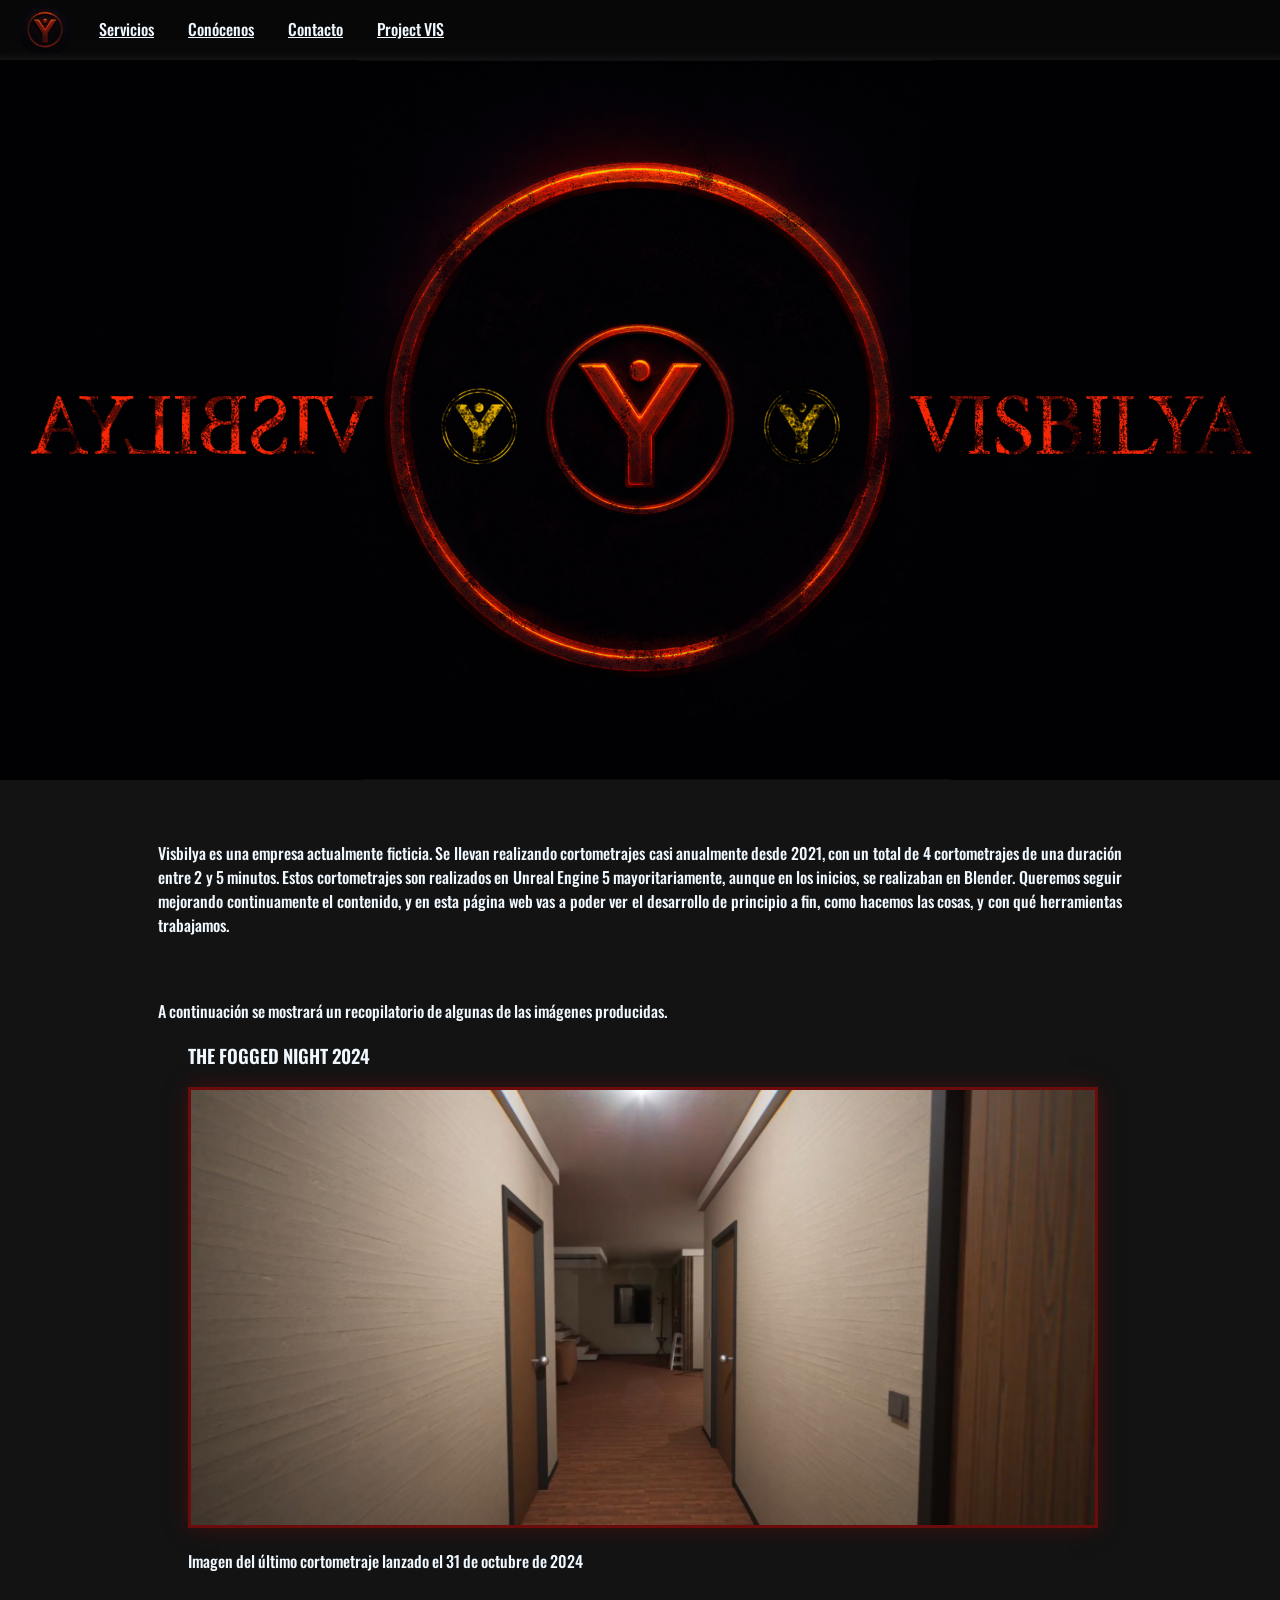
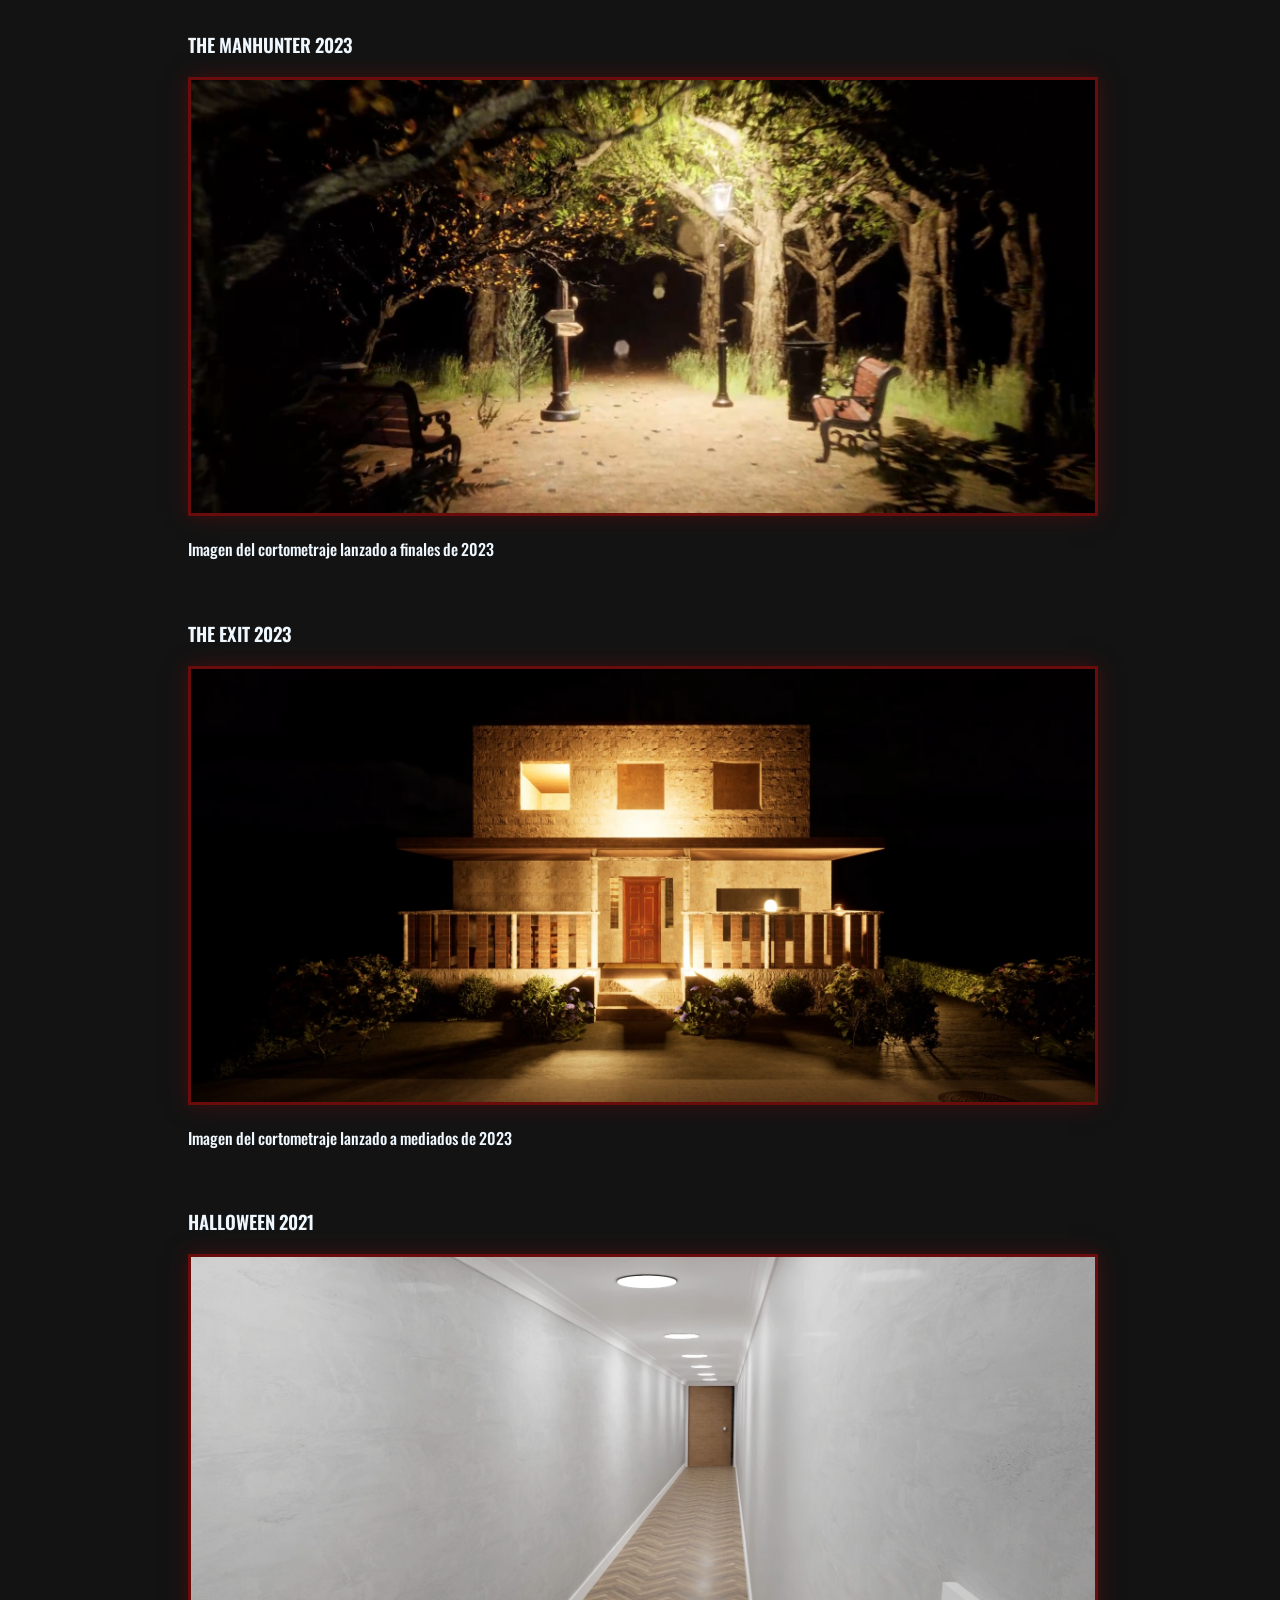
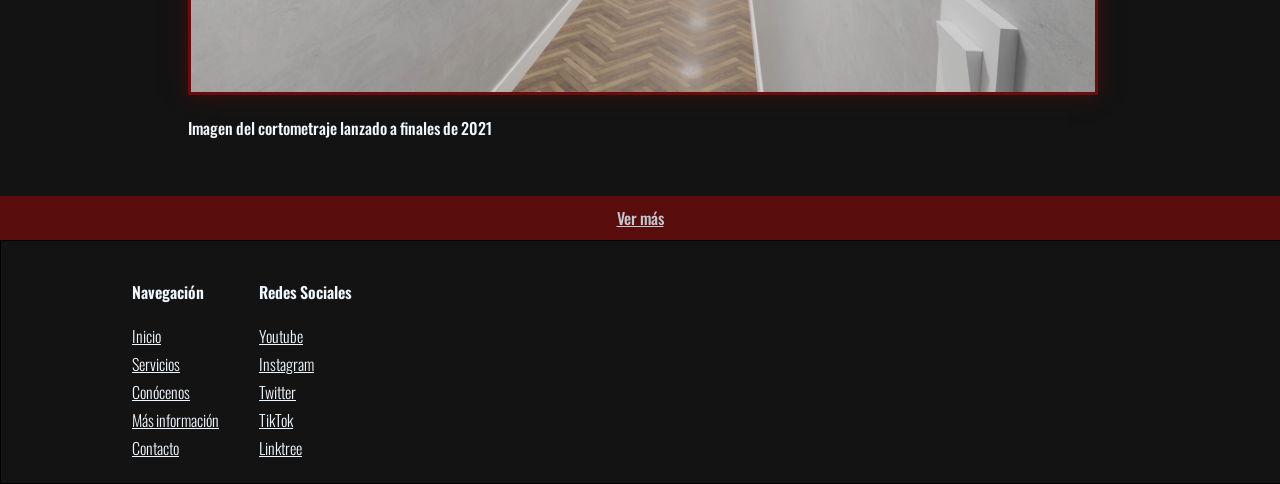
<file: index.html>
<!DOCTYPE html>
<html lang="es">
<head>
    <meta charset="UTF-8">
    <meta name="viewport" content="width=device-width, initial-scale=1.0">
    <title>Visbilya</title>
    <link rel="stylesheet" href="css/styles.css" >
    <link rel="icon" href="images/VisbilyaLogo.jpg" type="image/x-icon">
</head>
<body>
    <nav class="barra">
        <!-- Poner la imagen en la URL -->
        <a href = "index.html"><img src="images/Logo_Principal.jpg" alt="Logo Visbilya" class="home"></a>
        <a href = "services.html" class="services">Servicios</a>
        <a href = "about.html" class="about">Conócenos</a>
        <a href = "contact.html" class="contact">Contacto</a>
        <a href = "projectvis.html" class="contact">Project VIS</a>
    </nav>
    <header>
        <div class="banner">
            <img src="images/Banner_1.jpg" alt="Banner Visbilya" class="bannerimg">
            <!--<h1 class="titulo">VISBILYA</h1>-->
        </div>
    </header>
    <pre> </pre>
    <div class="introduccion">
        <p>Visbilya es una empresa actualmente ficticia. Se llevan realizando cortometrajes casi anualmente desde 2021, con un total de 4 cortometrajes de una duración entre 2 y 5 minutos. Estos cortometrajes son realizados en Unreal Engine 5 mayoritariamente, aunque en los inicios, se realizaban en Blender. Queremos seguir mejorando continuamente el contenido, y en esta página web vas a poder ver el desarrollo de principio a fin, como hacemos las cosas, y con qué herramientas trabajamos.</p>
    </div>
    <div class="resumen">
        <p>A continuación se mostrará un recopilatorio de algunas de las imágenes producidas.</p>
        <div class="imagenespresentacion">
            <h3>THE FOGGED NIGHT 2024</h3>
            <p><a><img src="images/corto2024.png" class="imagenesintro" alt="Imagen The Fogged Night 2024"></a></p>
            <p>Imagen del último cortometraje lanzado el 31 de octubre de 2024</p>
                <pre>
                </pre>
            <h3>THE MANHUNTER 2023</h3>
            <p><a><img src="images/corto2023B2.png" class="imagenesintro" alt="Imagen The Manhunter 2023"></a></p>
            <p>Imagen del cortometraje lanzado a finales de 2023</p>
                <pre>
                </pre>
            <h3>THE EXIT 2023</h3>
            <p><a><img src="images/corto2023A2.png" class="imagenesintro" alt="Imagen The Exit 2023"></a></p>
            <p>Imagen del cortometraje lanzado a mediados de 2023</p>
                <pre>
                </pre>
            <h3>HALLOWEEN 2021</h3>
            <p><a><img src="images/corto2022A2.png" class="imagenesintro" alt="Imagen Halloween 2021"></a></p>
            <p>Imagen del cortometraje lanzado a finales de 2021</p>
                <pre>
                </pre>
        </div>
    </div>
    <div class="vermas">
        <a href = "vermas.html">Ver más</a>
    </div>

    <footer>
        <nav class="foot">
            <table class="footer">
                <tr>
                    <th><pre>Navegación                 </pre></th>
                    <th><pre>Redes Sociales             </pre></th>
                </tr>
                <tr>
                    <td><a class="tabla" href="index.html">Inicio</a></td>
                    <td><a class="tabla" href="https://www.youtube.com/@Visbilya" target="_blank">Youtube</a></td>
                </tr>
                <tr>
                    <td><a class="tabla" href="services.html">Servicios</a></td>
                    <td><a class="tabla" href="https://www.instagram.com/visbilya_es/" target="_blank">Instagram</a></td>
                </tr>
                <tr>
                    <td><a class="tabla" href="about.html">Conócenos</a></td>
                    <td><a class="tabla" href="https://x.com/Visbilya" target="_blank">Twitter</a></td>
                </tr>
                <tr>
                    <td><a class="tabla" href="vermas.html">Más información</a></td>
                    <td><a class="tabla" href="https://www.tiktok.com/@visbilya_es" target="_blank">TikTok</a></td>
                </tr>
                <tr>
                    <td><a class="tabla" href="contact.html">Contacto</a></td>
                    <td><a class="tabla" href="https://linktr.ee/visbilya" target="_blank">Linktree</a></td>
                </tr>
            </table>
        </nav>
    </footer>
</body>
</html>
</file>
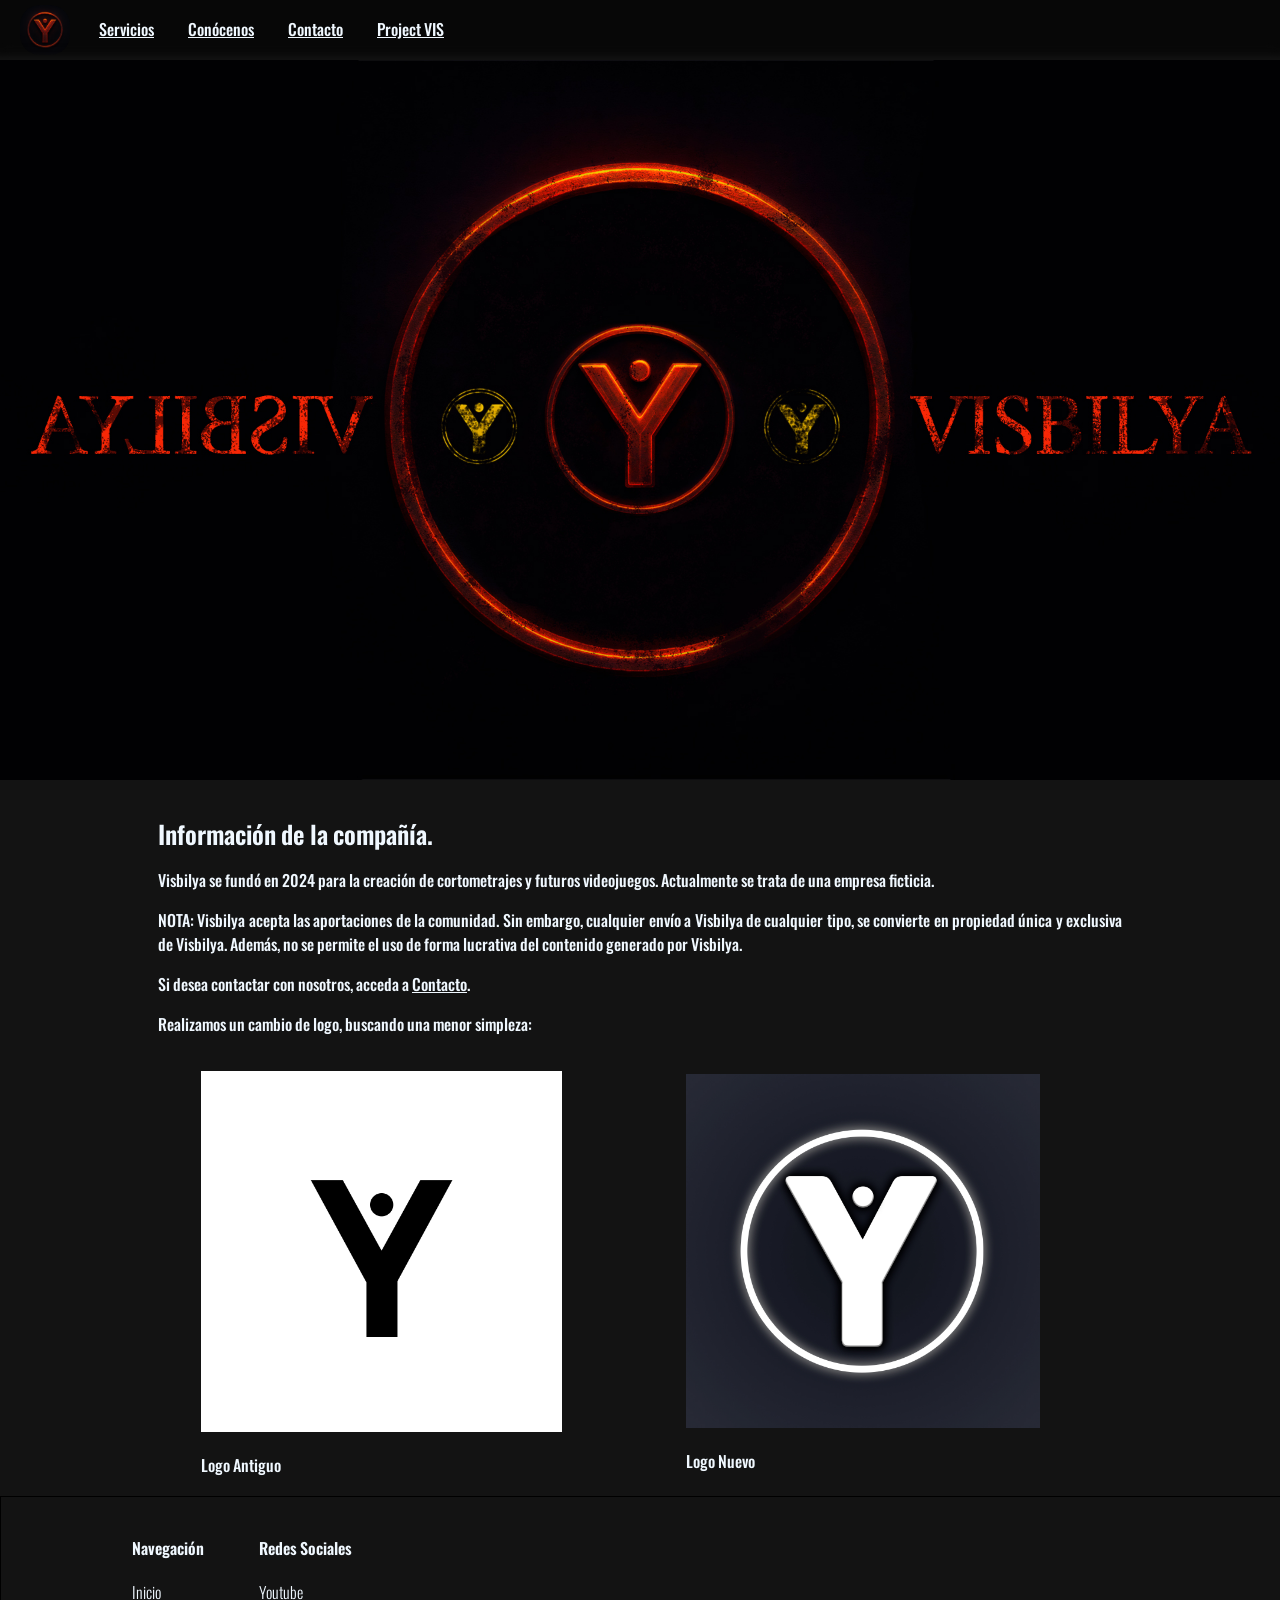
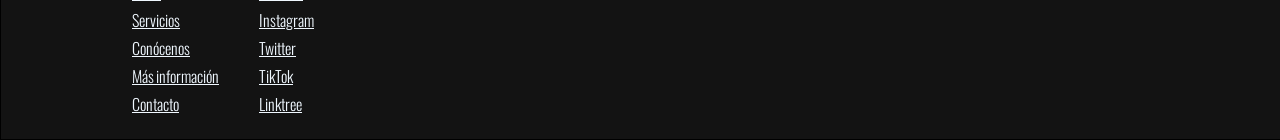
<file: about.html>
<!DOCTYPE html>
<html lang="es">
<head>
    <meta charset="UTF-8">
    <meta name="viewport" content="width=device-width, initial-scale=1.0">
    <title>Visbilya</title>
    <link rel="stylesheet" href="css/styles.css" >
    <link rel="icon" href="images/VisbilyaLogo.jpg" type="image/x-icon">
</head>
<body>
    <nav class="barra">
        <!-- Poner la imagen en la URL -->
        <a href = "index.html"><img src="images/Logo_Principal.jpg" alt="Logo Visbilya" class="home"></a>
        <a href = "services.html" class="services">Servicios</a>
        <a href = "about.html" class="about">Conócenos</a>
        <a href = "contact.html" class="contact">Contacto</a>
        <a href = "projectvis.html" class="contact">Project VIS</a>
    </nav>
    <div class="banner">
        <img src="images/Banner_1.jpg" alt="Banner Visbilya" class="bannerimg">
        <!--<h1 class="titulo">VISBILYA</h1>-->
    </div>

    <div class="textogrande">
        <a>Información de la compañía.</a>
    </div>
    <div class="introduccion">
        <p>Visbilya se fundó en 2024 para la creación de cortometrajes y futuros videojuegos. Actualmente se trata de una empresa ficticia.</p>
    </div>
    <div class="introduccion">
        <p>NOTA: Visbilya acepta las aportaciones de la comunidad. Sin embargo, cualquier envío a Visbilya de cualquier tipo, se convierte en propiedad única y exclusiva de Visbilya. Además, no se permite el uso de forma lucrativa del contenido generado por Visbilya.</p>
    </div>
    <div class="introduccion">
        <p>Si desea contactar con nosotros, acceda a <a href = "contact.html">Contacto</a>.</p>
    </div>

    <div class="introduccion">
        <p>Realizamos un cambio de logo, buscando una menor simpleza:</p>
        <table>
            <tr>
                <td>
                    <figure>
                        <img src="images/VisbilyaAntiguo.jpg" alt="Logo Visbilya antiguo" class="logito">
                        <figcaption>
                            <p>Logo Antiguo</p>
                        </figcaption>
                    </figure>
                </td>
                <td>
                    <figure>
                        <img src="images/VisbilyaLogo.jpg" alt="Logo Visbilya nuevo" class="logito">
                        <figcaption>
                            <p>Logo Nuevo</p>
                        </figcaption>
                    </figure>
                </td>
            </tr>
        </table>
    </div>

    <footer>
        <nav class="foot">
            <table class="footer">
                <tr>
                    <th><pre>Navegación                 </pre></th>
                    <th><pre>Redes Sociales             </pre></th>
                </tr>
                <tr>
                    <td><a class="tabla" href="index.html">Inicio</a></td>
                    <td><a class="tabla" href="https://www.youtube.com/@Visbilya" target="_blank">Youtube</a></td>
                </tr>
                <tr>
                    <td><a class="tabla" href="services.html">Servicios</a></td>
                    <td><a class="tabla" href="https://www.instagram.com/visbilya_es/" target="_blank">Instagram</a></td>
                </tr>
                <tr>
                    <td><a class="tabla" href="about.html">Conócenos</a></td>
                    <td><a class="tabla" href="https://x.com/Visbilya" target="_blank">Twitter</a></td>
                </tr>
                <tr>
                    <td><a class="tabla" href="vermas.html">Más información</a></td>
                    <td><a class="tabla" href="https://www.tiktok.com/@visbilya_es" target="_blank">TikTok</a></td>
                </tr>
                <tr>
                    <td><a class="tabla" href="contact.html">Contacto</a></td>
                    <td><a class="tabla" href="https://linktr.ee/visbilya" target="_blank">Linktree</a></td>
                </tr>
            </table>
        </nav>
    </footer>
</body>
</html>
</file>
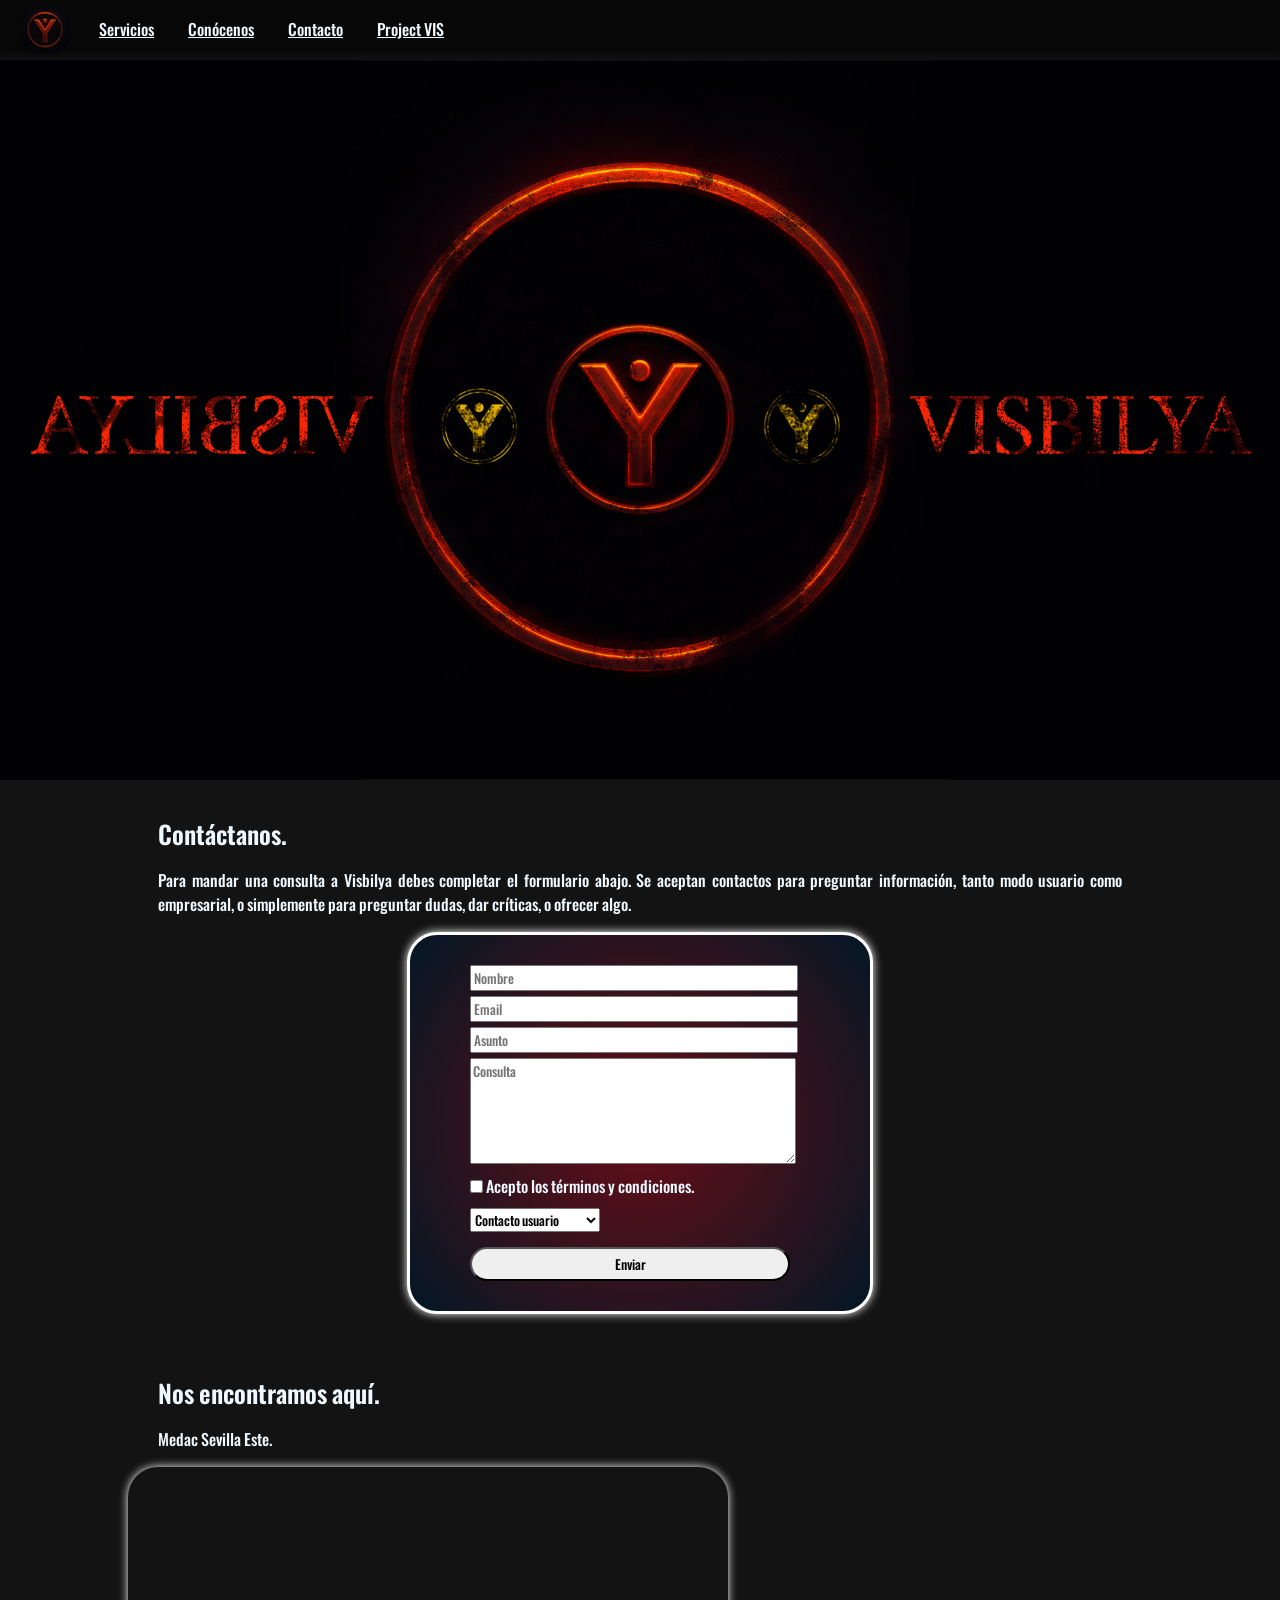
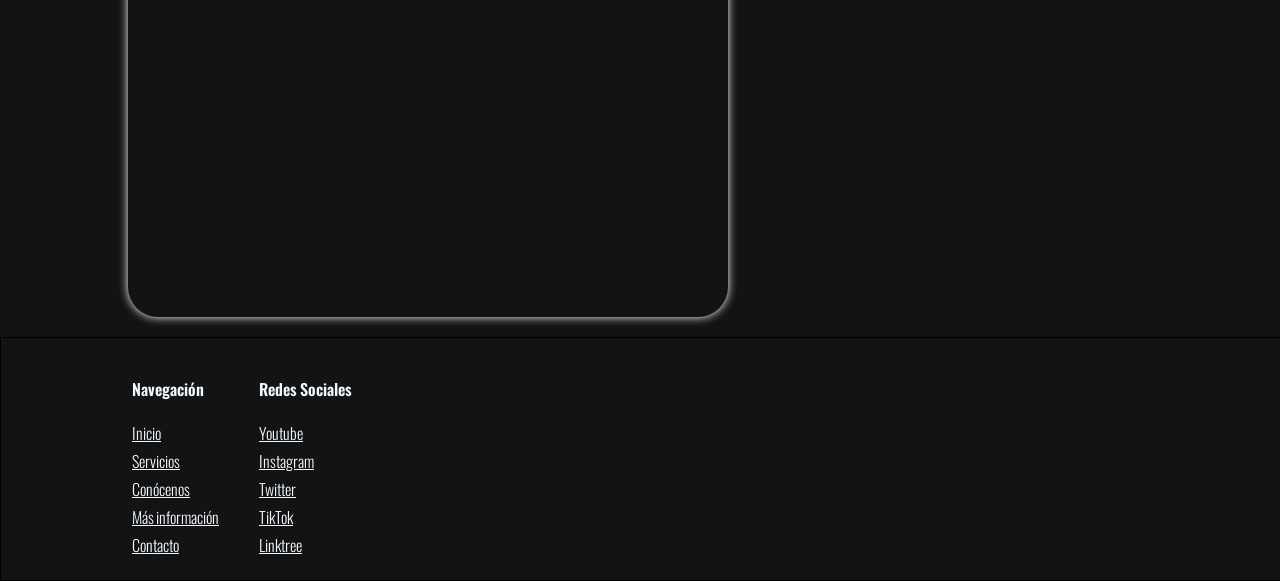
<file: contact.html>
<!DOCTYPE html>
<html lang="es">
<head>
    <meta charset="UTF-8">
    <meta name="viewport" content="width=device-width, initial-scale=1.0">
    <title>Visbilya</title>
    <link rel="stylesheet" href="css/styles.css" >
    <link rel="icon" href="images/VisbilyaLogo.jpg" type="image/x-icon">
</head>
<body>
    <nav class="barra">
        <!-- Poner la imagen en la URL -->
        <a href = "index.html"><img src="images/Logo_Principal.jpg" alt="Logo Visbilya" class="home"></a>
        <a href = "services.html" class="services">Servicios</a>
        <a href = "about.html" class="about">Conócenos</a>
        <a href = "contact.html" class="contact">Contacto</a>
        <a href = "projectvis.html" class="contact">Project VIS</a>
    </nav>
    <div class="banner">
        <img src="images/Banner_1.jpg" alt="Banner Visbilya" class="bannerimg">
        <!--<h1 class="titulo">VISBILYA</h1>-->
    </div>

    <div class="textogrande">
        <a>Contáctanos.</a>
    </div>
    <div class="introduccion">
        <p>Para mandar una consulta a Visbilya debes completar el formulario abajo. Se aceptan contactos para preguntar información, tanto modo usuario como empresarial, o simplemente para preguntar dudas, dar críticas, o ofrecer algo.</p>
    </div>
    <div class="form">
    <form>
        <input type="text" required class="contactinput" placeholder="Nombre">
        <input type="email" required class="contactinput" placeholder="Email">
        <input type="text" required class="contactinput" placeholder="Asunto">
        <textarea required class="contactinput" rows="5" cols="40" placeholder="Consulta"></textarea>
        <input type="checkbox" required class="contactcheck">Acepto los términos y condiciones.
        <select required class="option" name="option">
            <option class="opcion" value="opcion1">Contacto usuario</option>
            <option class="opcion" value="opcion2">Contacto comercial</option>
            <option class="opcion" value="opcion3">Contacto información</option>
        </select>
        <button type="submit" class="contactboton">Enviar</button>
    </form>
    </div>

    <div class="textogrande">
        <a>Nos encontramos aquí.</a>
    </div>
    <div class="introduccion">
        <p>Medac Sevilla Este.</p>
    </div>
    <iframe class="mapa" src="https://www.google.com/maps/embed?pb=!1m18!1m12!1m3!1d419.63254829561004!2d-5.933231517705719!3d37.40643789931774!2m3!1f0!2f0!3f0!3m2!1i1024!2i768!4f13.1!3m3!1m2!1s0xd12699b034c8463%3A0xe78091d604579c0c!2sMEDAC%20Sevilla%20%F0%9F%A5%87%20Formaci%C3%B3n%20Profesional!5e1!3m2!1ses!2ses!4v1732299338493!5m2!1ses!2ses" width="600" height="450" style="border:0;" allowfullscreen="" loading="lazy" referrerpolicy="no-referrer-when-downgrade"></iframe>

    <footer>
        <nav class="foot">
            <table class="footer">
                <tr>
                    <th><pre>Navegación                 </pre></th>
                    <th><pre>Redes Sociales             </pre></th>
                </tr>
                <tr>
                    <td><a class="tabla" href="index.html">Inicio</a></td>
                    <td><a class="tabla" href="https://www.youtube.com/@Visbilya" target="_blank">Youtube</a></td>
                </tr>
                <tr>
                    <td><a class="tabla" href="services.html">Servicios</a></td>
                    <td><a class="tabla" href="https://www.instagram.com/visbilya_es/" target="_blank">Instagram</a></td>
                </tr>
                <tr>
                    <td><a class="tabla" href="about.html">Conócenos</a></td>
                    <td><a class="tabla" href="https://x.com/Visbilya" target="_blank">Twitter</a></td>
                </tr>
                <tr>
                    <td><a class="tabla" href="vermas.html">Más información</a></td>
                    <td><a class="tabla" href="https://www.tiktok.com/@visbilya_es" target="_blank">TikTok</a></td>
                </tr>
                <tr>
                    <td><a class="tabla" href="contact.html">Contacto</a></td>
                    <td><a class="tabla" href="https://linktr.ee/visbilya" target="_blank">Linktree</a></td>
                </tr>
            </table>
        </nav>
    </footer>
</body>
</html>
</file>
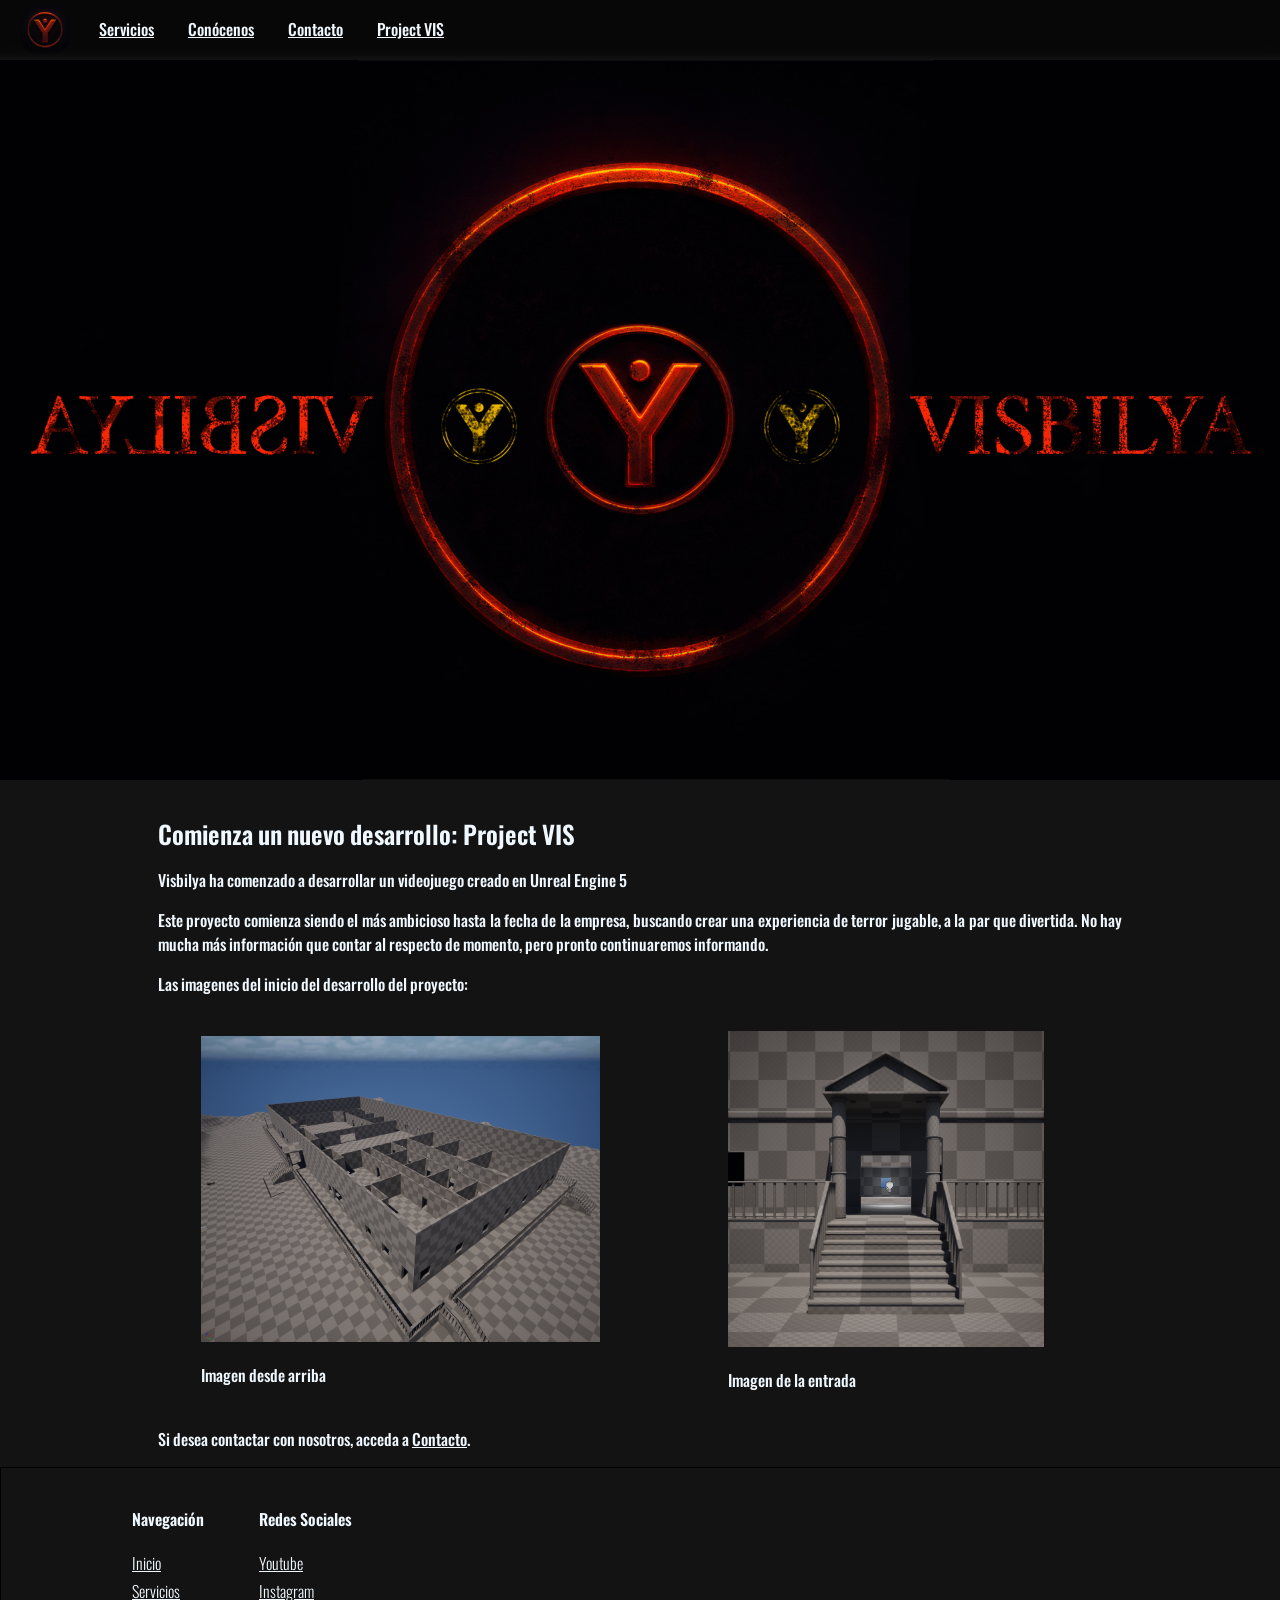
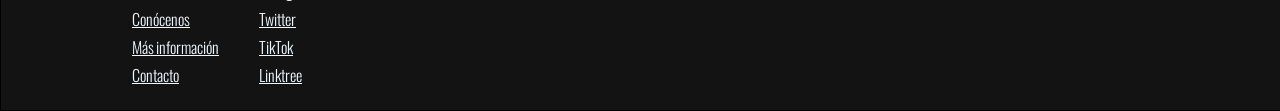
<file: noticia1.html>
<!DOCTYPE html>
<html lang="es">
<head>
    <meta charset="UTF-8">
    <meta name="viewport" content="width=device-width, initial-scale=1.0">
    <title>Visbilya</title>
    <link rel="stylesheet" href="css/styles.css" >
    <link rel="icon" href="images/VisbilyaLogo.jpg" type="image/x-icon">
</head>
<body>
    <nav class="barra">
        <!-- Poner la imagen en la URL -->
        <a href = "index.html"><img src="images/Logo_Principal.jpg" alt="Logo Visbilya" class="home"></a>
        <a href = "services.html" class="services">Servicios</a>
        <a href = "about.html" class="about">Conócenos</a>
        <a href = "contact.html" class="contact">Contacto</a>
        <a href = "projectvis.html" class="contact">Project VIS</a>
    </nav>
    <div class="banner">
        <img src="images/Banner_1.jpg" alt="Banner Visbilya" class="bannerimg">
        <!--<h1 class="titulo">VISBILYA</h1>-->
    </div>

    <div class="textogrande">
        <a>Comienza un nuevo desarrollo: Project VIS</a>
    </div>
    <div class="introduccion">
        <p>Visbilya ha comenzado a desarrollar un videojuego creado en Unreal Engine 5</p>
    </div>
    <div class="introduccion">
        <p>Este proyecto comienza siendo el más ambicioso hasta la fecha de la empresa, buscando crear una experiencia de terror jugable, a la par que divertida. No hay mucha más información que contar al respecto de momento, pero pronto continuaremos informando.</p>
    </div>

    <div class="introduccion">
        <p>Las imagenes del inicio del desarrollo del proyecto:</p>
        <table>
            <tr>
                <td>
                    <figure>
                        <img src="images/HighresScreenshot00002.png" alt="Imagen1" class="logito">
                        <figcaption>
                            <p>Imagen desde arriba</p>
                        </figcaption>
                    </figure>
                </td>
                <td>
                    <figure>
                        <img src="images/HighresScreenshot00003.png" alt="Imagen2" class="logito">
                        <figcaption>
                            <p>Imagen de la entrada</p>
                        </figcaption>
                    </figure>
                </td>
            </tr>
        </table>
    </div>

    <div class="introduccion">
        <p>Si desea contactar con nosotros, acceda a <a href = "contact.html">Contacto</a>.</p>
    </div>



    <footer>
        <nav class="foot">
            <table class="footer">
                <tr>
                    <th><pre>Navegación                 </pre></th>
                    <th><pre>Redes Sociales             </pre></th>
                </tr>
                <tr>
                    <td><a class="tabla" href="index.html">Inicio</a></td>
                    <td><a class="tabla" href="https://www.youtube.com/@Visbilya" target="_blank">Youtube</a></td>
                </tr>
                <tr>
                    <td><a class="tabla" href="services.html">Servicios</a></td>
                    <td><a class="tabla" href="https://www.instagram.com/visbilya_es/" target="_blank">Instagram</a></td>
                </tr>
                <tr>
                    <td><a class="tabla" href="about.html">Conócenos</a></td>
                    <td><a class="tabla" href="https://x.com/Visbilya" target="_blank">Twitter</a></td>
                </tr>
                <tr>
                    <td><a class="tabla" href="vermas.html">Más información</a></td>
                    <td><a class="tabla" href="https://www.tiktok.com/@visbilya_es" target="_blank">TikTok</a></td>
                </tr>
                <tr>
                    <td><a class="tabla" href="contact.html">Contacto</a></td>
                    <td><a class="tabla" href="https://linktr.ee/visbilya" target="_blank">Linktree</a></td>
                </tr>
            </table>
        </nav>
    </footer>
</body>
</html>
</file>
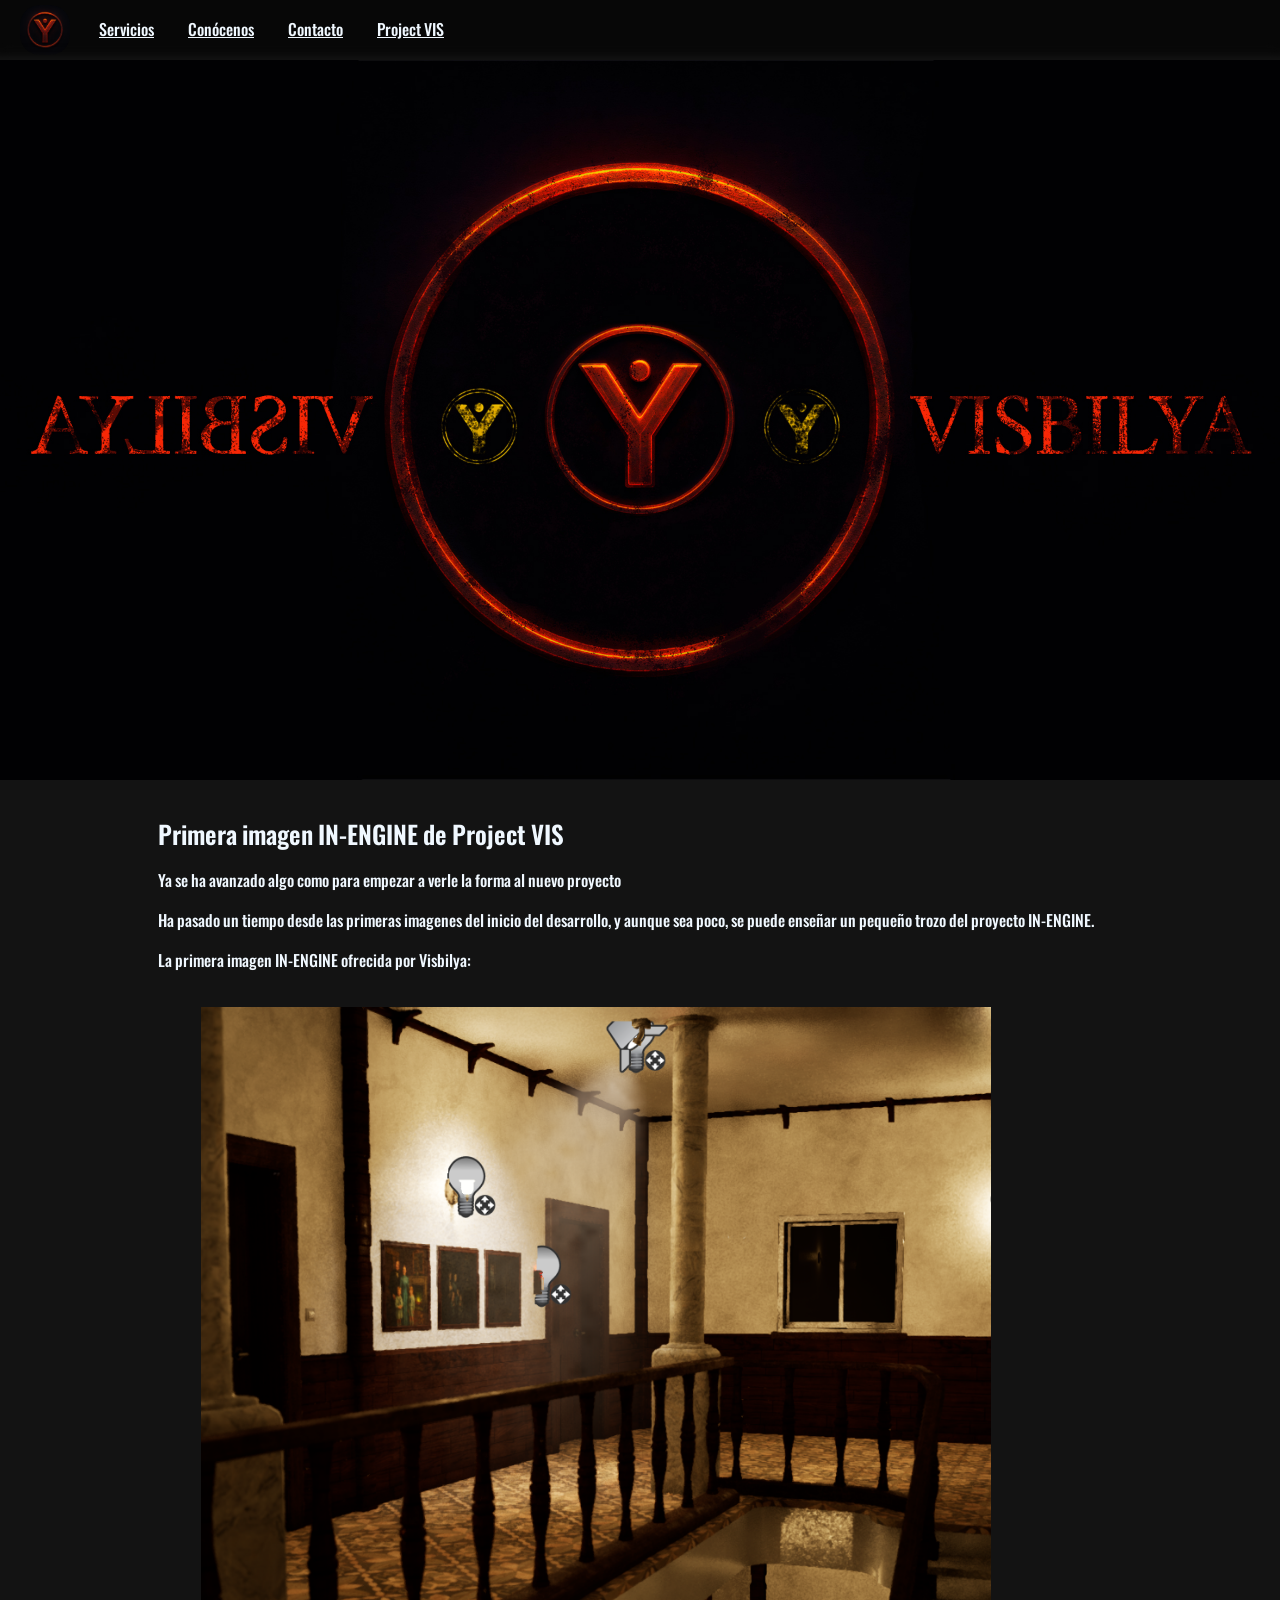
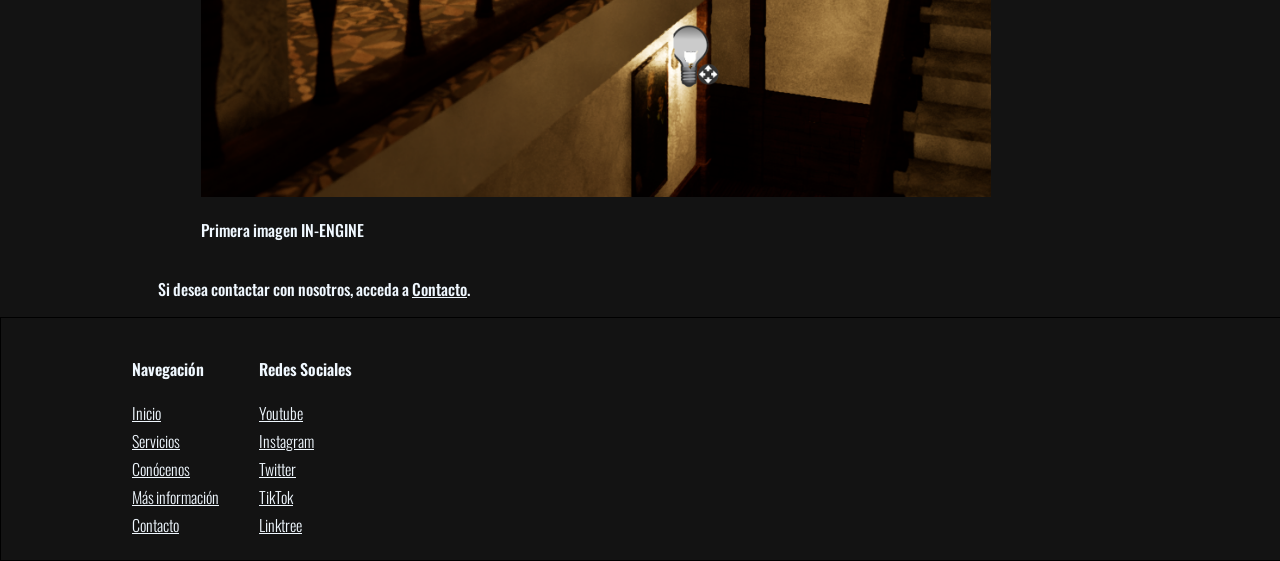
<file: noticia2.html>
<!DOCTYPE html>
<html lang="es">
<head>
    <meta charset="UTF-8">
    <meta name="viewport" content="width=device-width, initial-scale=1.0">
    <title>Visbilya</title>
    <link rel="stylesheet" href="css/styles.css" >
    <link rel="icon" href="images/VisbilyaLogo.jpg" type="image/x-icon">
</head>
<body>
    <nav class="barra">
        <!-- Poner la imagen en la URL -->
        <a href = "index.html"><img src="images/Logo_Principal.jpg" alt="Logo Visbilya" class="home"></a>
        <a href = "services.html" class="services">Servicios</a>
        <a href = "about.html" class="about">Conócenos</a>
        <a href = "contact.html" class="contact">Contacto</a>
        <a href = "projectvis.html" class="contact">Project VIS</a>
    </nav>
    <div class="banner">
        <img src="images/Banner_1.jpg" alt="Banner Visbilya" class="bannerimg">
        <!--<h1 class="titulo">VISBILYA</h1>-->
    </div>

    <div class="textogrande">
        <a>Primera imagen IN-ENGINE de Project VIS</a>
    </div>
    <div class="introduccion">
        <p>Ya se ha avanzado algo como para empezar a verle la forma al nuevo proyecto</p>
    </div>
    <div class="introduccion">
        <p>Ha pasado un tiempo desde las primeras imagenes del inicio del desarrollo, y aunque sea poco, se puede enseñar un pequeño trozo del proyecto IN-ENGINE.</p>
    </div>

    <div class="introduccion">
        <p>La primera imagen IN-ENGINE ofrecida por Visbilya:</p>
        <table>
            <tr>
                <td>
                    <figure>
                        <img src="images/HighresScreenshot00036.png" alt="Imagen3" class="logito">
                        <figcaption>
                            <p>Primera imagen IN-ENGINE</p>
                        </figcaption>
                    </figure>
                </td>
            </tr>
        </table>
    </div>

    <div class="introduccion">
        <p>Si desea contactar con nosotros, acceda a <a href = "contact.html">Contacto</a>.</p>
    </div>



    <footer>
        <nav class="foot">
            <table class="footer">
                <tr>
                    <th><pre>Navegación                 </pre></th>
                    <th><pre>Redes Sociales             </pre></th>
                </tr>
                <tr>
                    <td><a class="tabla" href="index.html">Inicio</a></td>
                    <td><a class="tabla" href="https://www.youtube.com/@Visbilya" target="_blank">Youtube</a></td>
                </tr>
                <tr>
                    <td><a class="tabla" href="services.html">Servicios</a></td>
                    <td><a class="tabla" href="https://www.instagram.com/visbilya_es/" target="_blank">Instagram</a></td>
                </tr>
                <tr>
                    <td><a class="tabla" href="about.html">Conócenos</a></td>
                    <td><a class="tabla" href="https://x.com/Visbilya" target="_blank">Twitter</a></td>
                </tr>
                <tr>
                    <td><a class="tabla" href="vermas.html">Más información</a></td>
                    <td><a class="tabla" href="https://www.tiktok.com/@visbilya_es" target="_blank">TikTok</a></td>
                </tr>
                <tr>
                    <td><a class="tabla" href="contact.html">Contacto</a></td>
                    <td><a class="tabla" href="https://linktr.ee/visbilya" target="_blank">Linktree</a></td>
                </tr>
            </table>
        </nav>
    </footer>
</body>
</html>
</file>
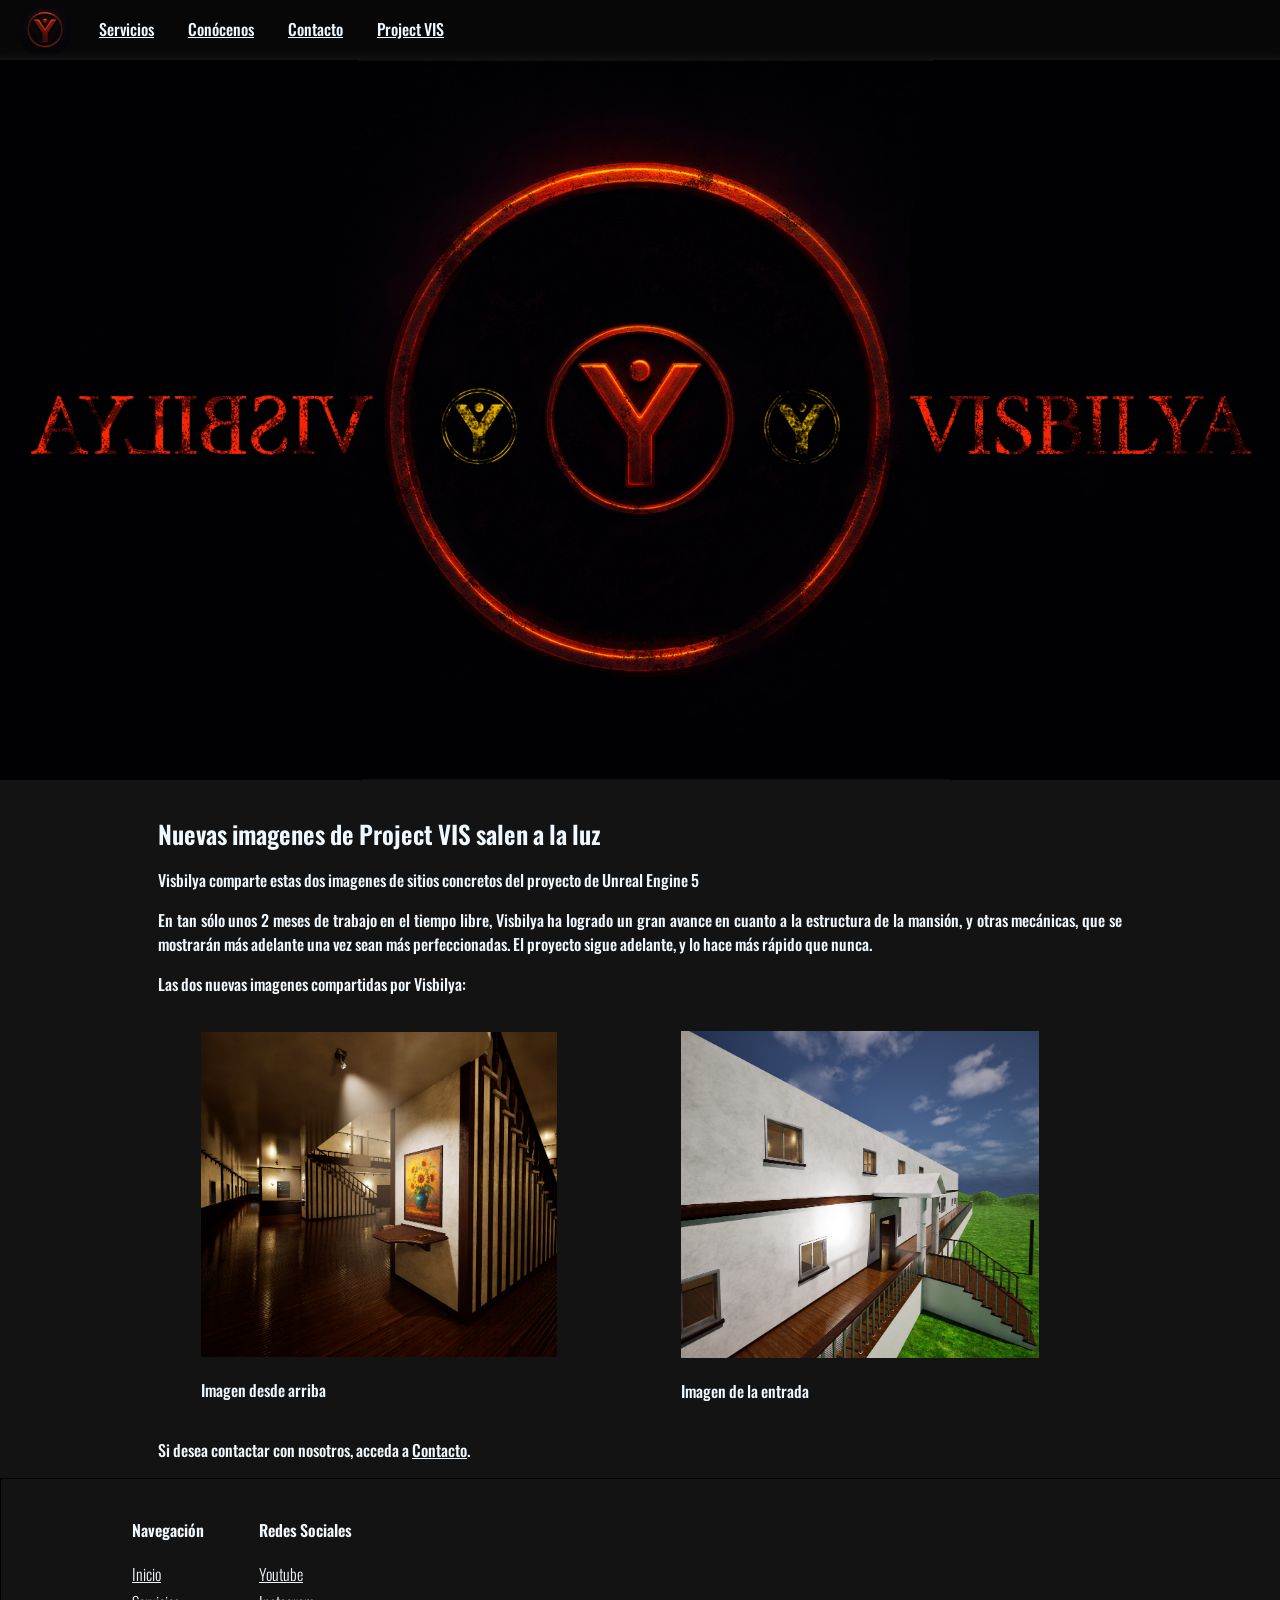
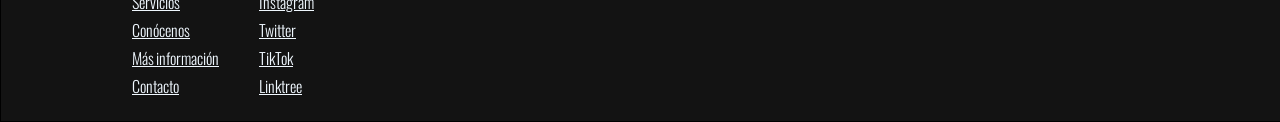
<file: noticia3.html>
<!DOCTYPE html>
<html lang="es">
<head>
    <meta charset="UTF-8">
    <meta name="viewport" content="width=device-width, initial-scale=1.0">
    <title>Visbilya</title>
    <link rel="stylesheet" href="css/styles.css" >
    <link rel="icon" href="images/VisbilyaLogo.jpg" type="image/x-icon">
</head>
<body>
    <nav class="barra">
        <!-- Poner la imagen en la URL -->
        <a href = "index.html"><img src="images/Logo_Principal.jpg" alt="Logo Visbilya" class="home"></a>
        <a href = "services.html" class="services">Servicios</a>
        <a href = "about.html" class="about">Conócenos</a>
        <a href = "contact.html" class="contact">Contacto</a>
        <a href = "projectvis.html" class="contact">Project VIS</a>
    </nav>
    <div class="banner">
        <img src="images/Banner_1.jpg" alt="Banner Visbilya" class="bannerimg">
        <!--<h1 class="titulo">VISBILYA</h1>-->
    </div>

    <div class="textogrande">
        <a>Nuevas imagenes de Project VIS salen a la luz</a>
    </div>
    <div class="introduccion">
        <p>Visbilya comparte estas dos imagenes de sitios concretos del proyecto de Unreal Engine 5</p>
    </div>
    <div class="introduccion">
        <p>En tan sólo unos 2 meses de trabajo en el tiempo libre, Visbilya ha logrado un gran avance en cuanto a la estructura de la mansión, y otras mecánicas, que se mostrarán más adelante una vez sean más perfeccionadas. El proyecto sigue adelante, y lo hace más rápido que nunca.</p>
    </div>

    <div class="introduccion">
        <p>Las dos nuevas imagenes compartidas por Visbilya:</p>
        <table>
            <tr>
                <td>
                    <figure>
                        <img src="images/HighresScreenshot00048.png" alt="Imagen4" class="logito">
                        <figcaption>
                            <p>Imagen desde arriba</p>
                        </figcaption>
                    </figure>
                </td>
                <td>
                    <figure>
                        <img src="images/HighresScreenshot00049.png" alt="Imagen5" class="logito">
                        <figcaption>
                            <p>Imagen de la entrada</p>
                        </figcaption>
                    </figure>
                </td>
            </tr>
        </table>
    </div>

    <div class="introduccion">
        <p>Si desea contactar con nosotros, acceda a <a href = "contact.html">Contacto</a>.</p>
    </div>



    <footer>
        <nav class="foot">
            <table class="footer">
                <tr>
                    <th><pre>Navegación                 </pre></th>
                    <th><pre>Redes Sociales             </pre></th>
                </tr>
                <tr>
                    <td><a class="tabla" href="index.html">Inicio</a></td>
                    <td><a class="tabla" href="https://www.youtube.com/@Visbilya" target="_blank">Youtube</a></td>
                </tr>
                <tr>
                    <td><a class="tabla" href="services.html">Servicios</a></td>
                    <td><a class="tabla" href="https://www.instagram.com/visbilya_es/" target="_blank">Instagram</a></td>
                </tr>
                <tr>
                    <td><a class="tabla" href="about.html">Conócenos</a></td>
                    <td><a class="tabla" href="https://x.com/Visbilya" target="_blank">Twitter</a></td>
                </tr>
                <tr>
                    <td><a class="tabla" href="vermas.html">Más información</a></td>
                    <td><a class="tabla" href="https://www.tiktok.com/@visbilya_es" target="_blank">TikTok</a></td>
                </tr>
                <tr>
                    <td><a class="tabla" href="contact.html">Contacto</a></td>
                    <td><a class="tabla" href="https://linktr.ee/visbilya" target="_blank">Linktree</a></td>
                </tr>
            </table>
        </nav>
    </footer>
</body>
</html>
</file>
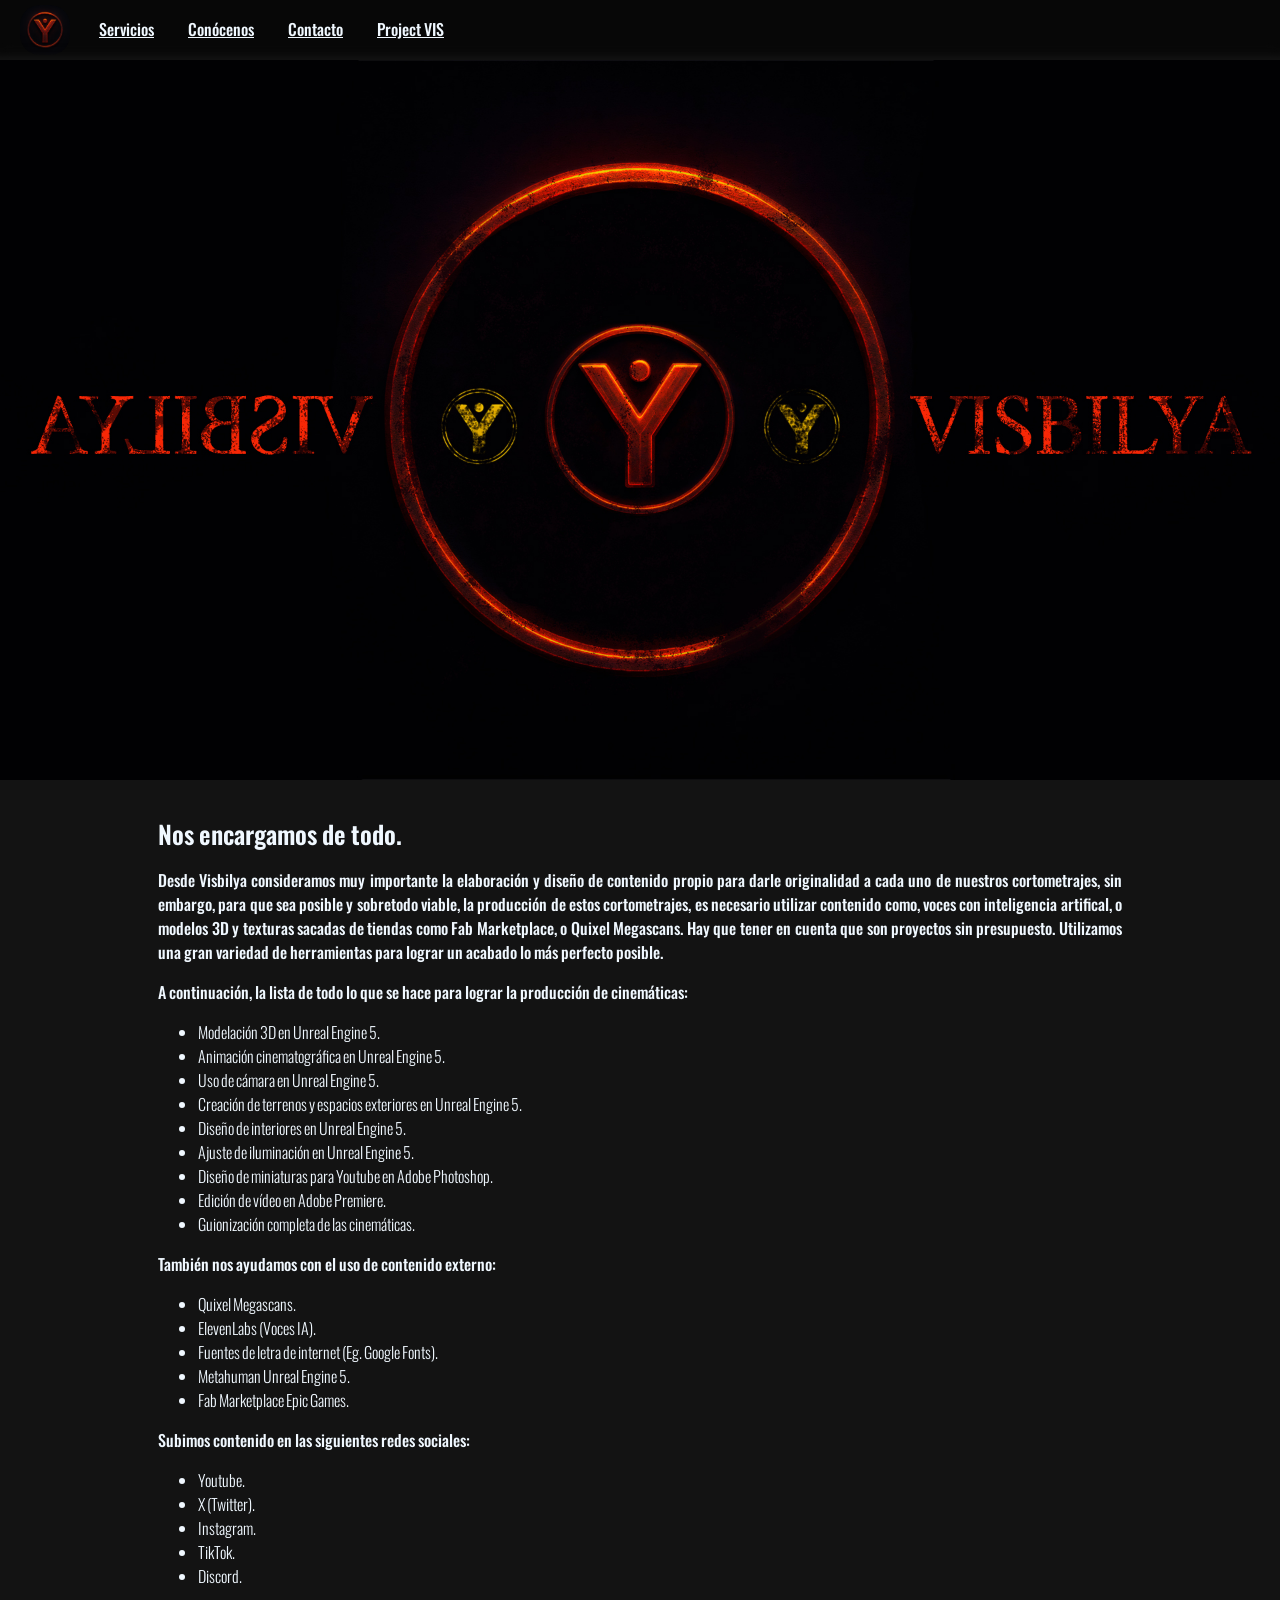
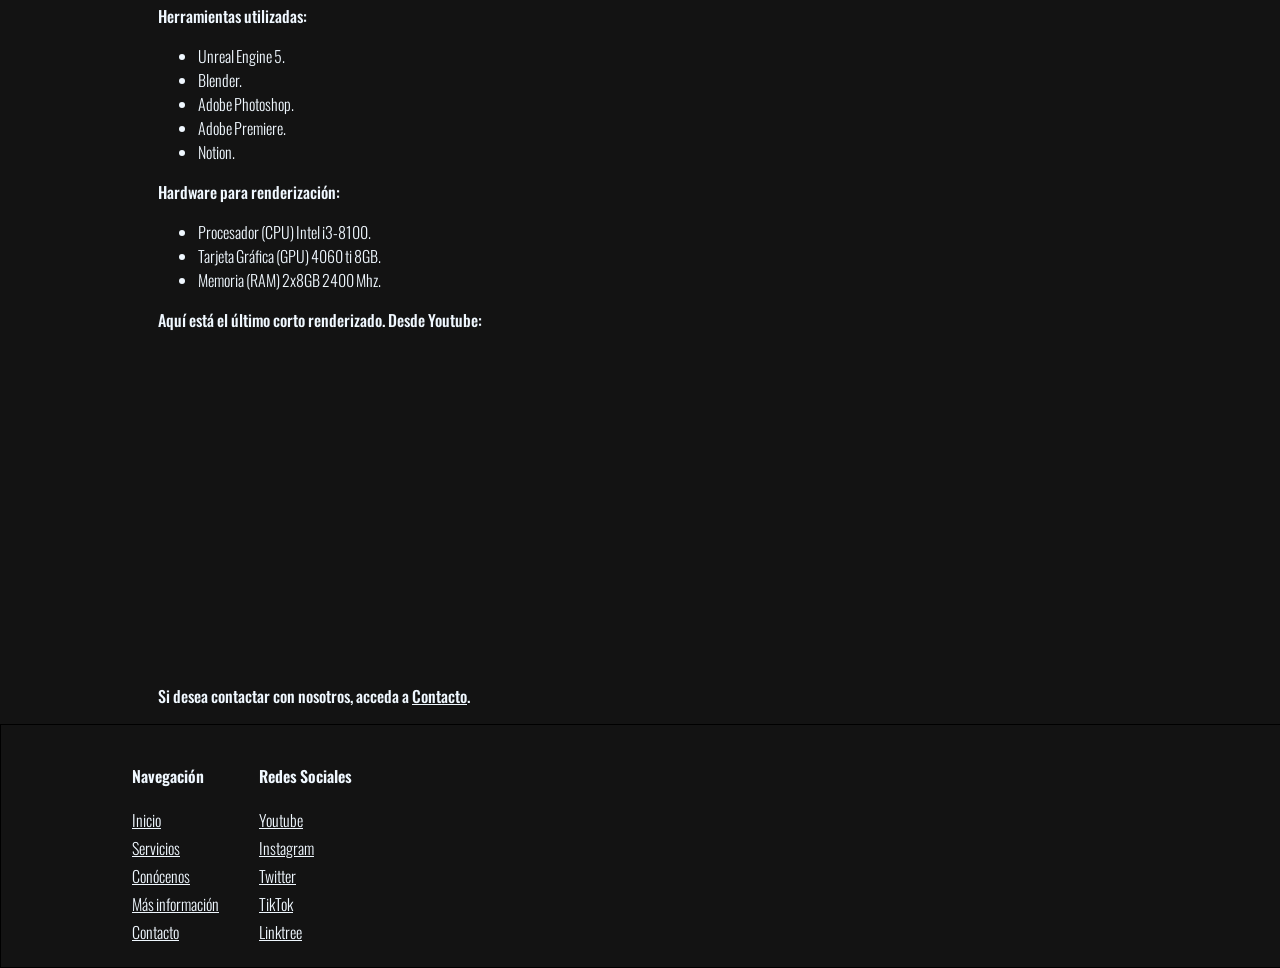
<file: services.html>
<!DOCTYPE html>
<html lang="es">
<head>
    <meta charset="UTF-8">
    <meta name="viewport" content="width=device-width, initial-scale=1.0">
    <title>Visbilya</title>
    <link rel="stylesheet" href="css/styles.css" >
    <link rel="icon" href="images/VisbilyaLogo.jpg" type="image/x-icon">
</head>
<body>
    <nav class="barra">
        <!-- Poner la imagen en la URL -->
        <a href = "index.html"><img src="images/Logo_Principal.jpg" alt="Logo Visbilya" class="home"></a>
        <a href = "services.html" class="services">Servicios</a>
        <a href = "about.html" class="about">Conócenos</a>
        <a href = "contact.html" class="contact">Contacto</a>
        <a href = "projectvis.html" class="contact">Project VIS</a>
    </nav>
    <div class="banner">
        <img src="images/Banner_1.jpg" alt="Banner Visbilya" class="bannerimg">
        <!--<h1 class="titulo">VISBILYA</h1>-->
    </div>

    <div class="textogrande">
        <a>Nos encargamos de todo.</a>
    </div>
    <div class="introduccion">
        <p>Desde Visbilya consideramos muy importante la elaboración y diseño de contenido propio para darle originalidad a cada uno de nuestros cortometrajes, sin embargo, para que sea posible y sobretodo viable, la producción de estos cortometrajes, es necesario utilizar contenido como, voces con inteligencia artifical, o modelos 3D y texturas sacadas de tiendas como Fab Marketplace, o Quixel Megascans. Hay que tener en cuenta que son proyectos sin presupuesto. Utilizamos una gran variedad de herramientas para lograr un acabado lo más perfecto posible.</p>
    </div>
    <div class="introduccion">
        <p>A continuación, la lista de todo lo que se hace para lograr la producción de cinemáticas:</p>
    </div>
    <div class="lista">
        <ul>
            <li>Modelación 3D en Unreal Engine 5.</li>
            <li>Animación cinematográfica en Unreal Engine 5.</li>
            <li>Uso de cámara en Unreal Engine 5.</li>
            <li>Creación de terrenos y espacios exteriores en Unreal Engine 5.</li>
            <li>Diseño de interiores en Unreal Engine 5.</li>
            <li>Ajuste de iluminación en Unreal Engine 5.</li>
            <li>Diseño de miniaturas para Youtube en Adobe Photoshop.</li>
            <li>Edición de vídeo en Adobe Premiere.</li>
            <li>Guionización completa de las cinemáticas.</li>
        </ul>
    </div>
    <div class="introduccion">
        <p>También nos ayudamos con el uso de contenido externo:</p>
    </div>
    <div class="lista">
        <ul>
            <li>Quixel Megascans.</li>
            <li>ElevenLabs (Voces IA).</li>
            <li>Fuentes de letra de internet (Eg. Google Fonts).</li>
            <li>Metahuman Unreal Engine 5.</li>
            <li>Fab Marketplace Epic Games.</li>
        </ul>
    </div>
    <div class="introduccion">
        <p>Subimos contenido en las siguientes redes sociales:</p>
    </div>
    <div class="lista">
        <ul>
            <li>Youtube.</li>
            <li>X (Twitter).</li>
            <li>Instagram.</li>
            <li>TikTok.</li>
            <li>Discord.</li>
        </ul>
    </div>
    <div class="introduccion">
        <p>Herramientas utilizadas:</p>
    </div>
    <div class="lista">
        <ul>
            <li>Unreal Engine 5.</li>
            <li>Blender.</li>
            <li>Adobe Photoshop.</li>
            <li>Adobe Premiere.</li>
            <li>Notion.</li>
        </ul>
    </div>
    <div class="introduccion">
        <p>Hardware para renderización:</p>
    </div>
    <div class="lista">
        <ul>
            <li>Procesador (CPU) Intel i3-8100.</li>
            <li>Tarjeta Gráfica (GPU) 4060 ti 8GB.</li>
            <li>Memoria (RAM) 2x8GB 2400 Mhz.</li>
        </ul>
    </div>

    <div class="introduccion">
        <p>Aquí está el último corto renderizado. Desde Youtube:</p>
        <iframe width="560" height="315" src="https://www.youtube.com/embed/1D6CIYo7P4o?si=49r9nmnvvGRbaSF2" title="YouTube video player" frameborder="0" allow="accelerometer; autoplay; clipboard-write; encrypted-media; gyroscope; picture-in-picture; web-share" referrerpolicy="strict-origin-when-cross-origin" allowfullscreen></iframe>
    </div>

    <div class="introduccion">
        <p>Si desea contactar con nosotros, acceda a <a href = "contact.html">Contacto</a>.</p>
    </div>


    <footer>
        <nav class="foot">
            <table class="footer">
                <tr>
                    <th><pre>Navegación                 </pre></th>
                    <th><pre>Redes Sociales             </pre></th>
                </tr>
                <tr>
                    <td><a class="tabla" href="index.html">Inicio</a></td>
                    <td><a class="tabla" href="https://www.youtube.com/@Visbilya" target="_blank">Youtube</a></td>
                </tr>
                <tr>
                    <td><a class="tabla" href="services.html">Servicios</a></td>
                    <td><a class="tabla" href="https://www.instagram.com/visbilya_es/" target="_blank">Instagram</a></td>
                </tr>
                <tr>
                    <td><a class="tabla" href="about.html">Conócenos</a></td>
                    <td><a class="tabla" href="https://x.com/Visbilya" target="_blank">Twitter</a></td>
                </tr>
                <tr>
                    <td><a class="tabla" href="vermas.html">Más información</a></td>
                    <td><a class="tabla" href="https://www.tiktok.com/@visbilya_es" target="_blank">TikTok</a></td>
                </tr>
                <tr>
                    <td><a class="tabla" href="contact.html">Contacto</a></td>
                    <td><a class="tabla" href="https://linktr.ee/visbilya" target="_blank">Linktree</a></td>
                </tr>
            </table>
        </nav>
    </footer>
</body>
</html>
</file>
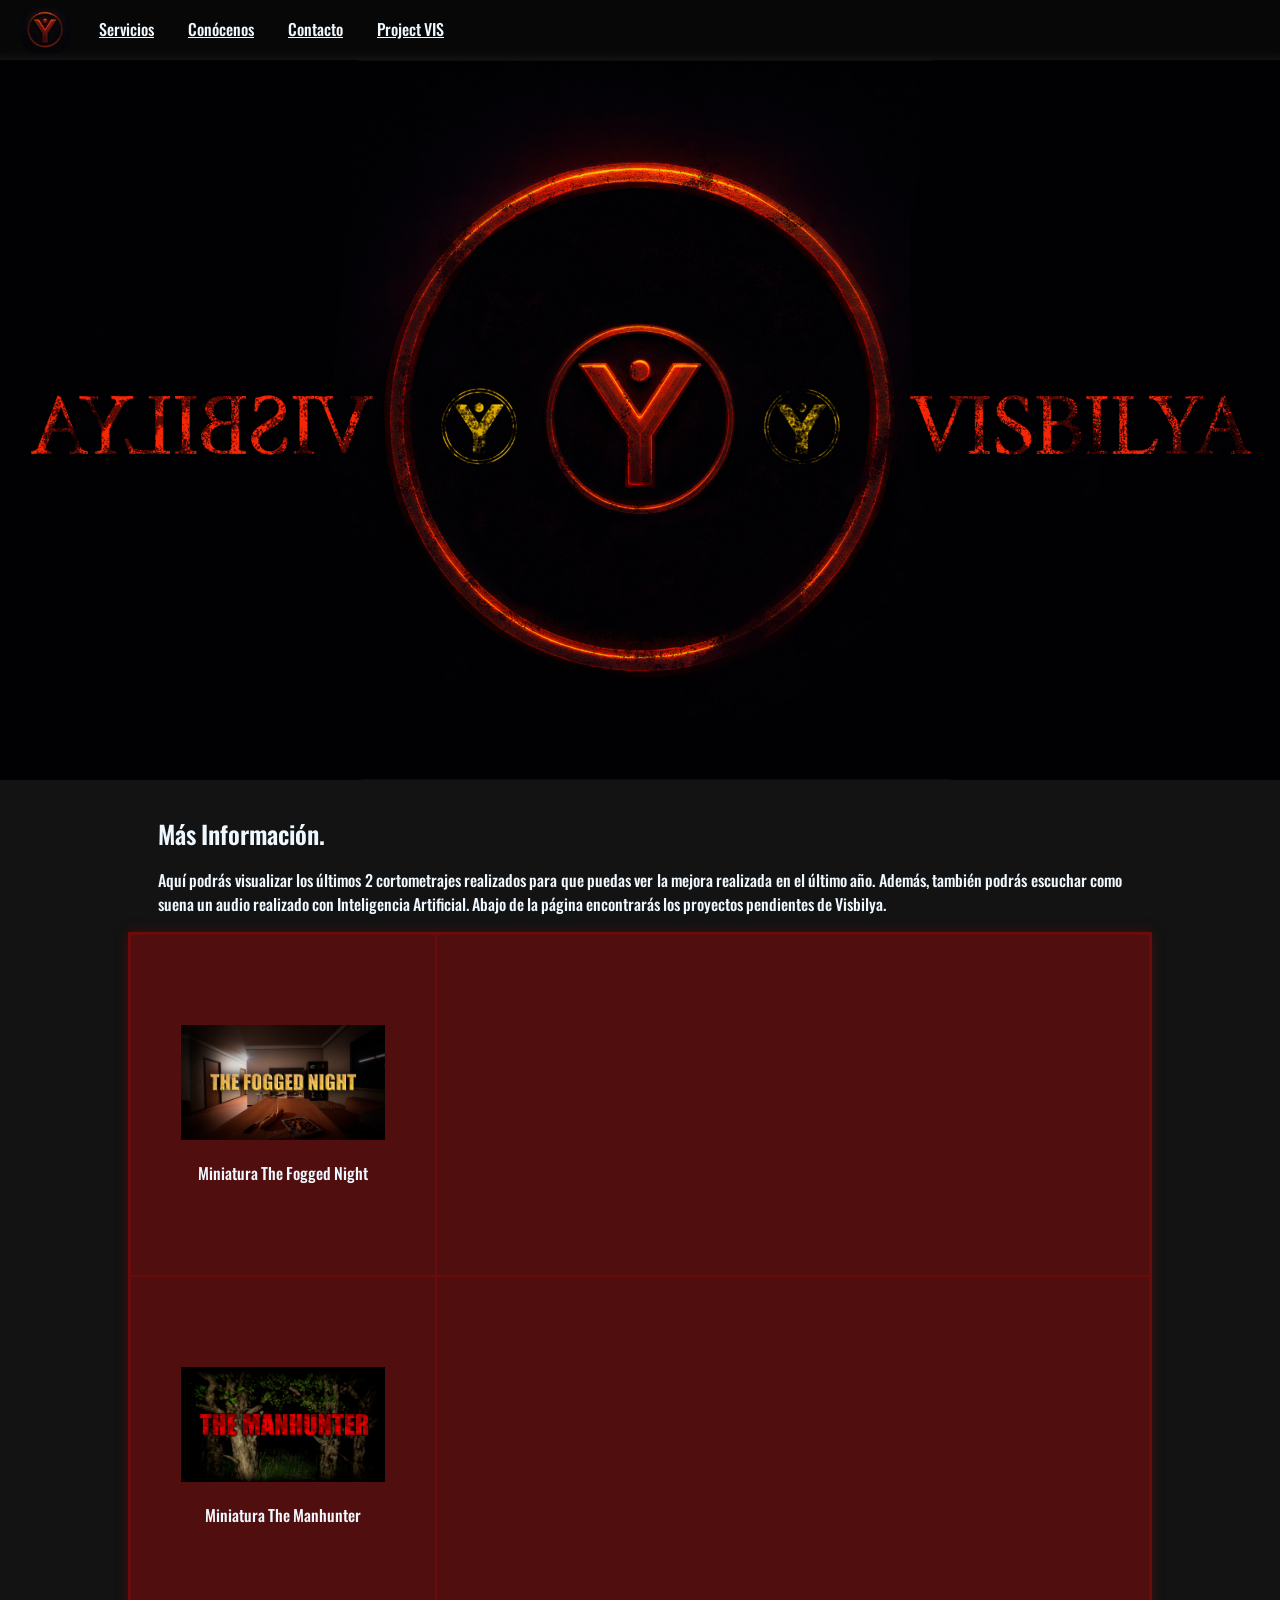
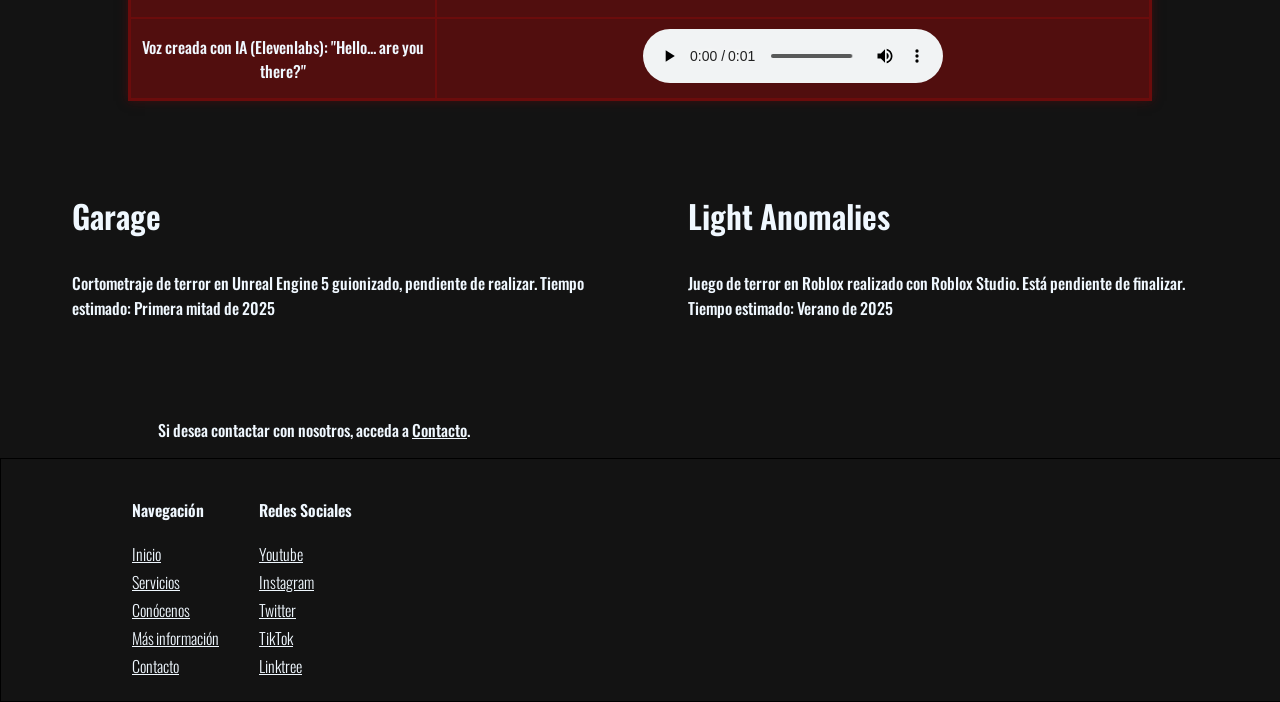
<file: vermas.html>
<!DOCTYPE html>
<html lang="es">
<head>
    <meta charset="UTF-8">
    <meta name="viewport" content="width=device-width, initial-scale=1.0">
    <title>Visbilya</title>
    <link rel="stylesheet" href="css/styles.css" >
    <link rel="icon" href="images/VisbilyaLogo.jpg" type="image/x-icon">
</head>
<body>
    <nav class="barra">
        <!-- Poner la imagen en la URL -->
        <a href = "index.html"><img src="images/Logo_Principal.jpg" alt="Logo Visbilya" class="home"></a>
        <a href = "services.html" class="services">Servicios</a>
        <a href = "about.html" class="about">Conócenos</a>
        <a href = "contact.html" class="contact">Contacto</a>
        <a href = "projectvis.html" class="contact">Project VIS</a>
    </nav>
    <div class="banner">
        <img src="images/Banner_1.jpg" alt="Banner Visbilya" class="bannerimg">
        <!--<h1 class="titulo">VISBILYA</h1>-->
    </div>

    <div class="textogrande">
        <a>Más Información.</a>
    </div>
    <div class="introduccion">
        <p>Aquí podrás visualizar los últimos 2 cortometrajes realizados para que puedas ver la mejora realizada en el último año. Además, también podrás escuchar como suena un audio realizado con Inteligencia Artificial. Abajo de la página encontrarás los proyectos pendientes de Visbilya.</p>
    </div>
    
    <table class="tablevermas">
        <tr>
            <td class="tdvermas textovermas">
                <figure>
                    <img src="images/THEFOGGEDNIGHT.jpg" alt="Miniatura The Fogged Night" class="videos">
                    <figcaption>
                        <p> Miniatura The Fogged Night</p>
                    </figcaption>
                </figure>
            </td>
            <td class="tdvermas multimediavermas">
                    <iframe width=560px height=315px src="https://www.youtube.com/embed/sILzK2rIN7E?si=d2Ghx4stjDWciS4H" title="YouTube video player" frameborder="0" allow="accelerometer; autoplay; clipboard-write; encrypted-media; gyroscope; picture-in-picture; web-share" referrerpolicy="strict-origin-when-cross-origin" allowfullscreen></iframe>
            </td>
        </tr>
        <tr>
            <td class="tdvermas textovermas">
                <figure>
                    <img src="images/THE MANHUNTER.jpg" alt="Miniatura The Manhunter" class="videos">
                    <figcaption>
                        <p>Miniatura The Manhunter</p>
                    </figcaption>
                </figure>               
            </td>
            <td class="tdvermas multimediavermas">
                <!--<video class="videos" controls>
                    <source src="media/THEMANHUNTER.mp4" type="video/mp4">
                </video> ESTA EN COMENTARIO PORQUE PESAN MUCHO LOS MP4-->
                <iframe width=560px height=315px src="https://www.youtube.com/embed/1D6CIYo7P4o?si=RNLjAuNWs--8bvz0" title="YouTube video player" frameborder="0" allow="accelerometer; autoplay; clipboard-write; encrypted-media; gyroscope; picture-in-picture; web-share" referrerpolicy="strict-origin-when-cross-origin" allowfullscreen></iframe>
            </td>
        </tr>
        <tr>
            <td class="tdvermas textovermas">Voz creada con IA (Elevenlabs):
                "Hello... are you there?"
            </td>
            <td class="tdvermas multimediavermas">
                <audio controls>
                    <source src="media/Audio1.mp3" type="audio/mpeg">
                </audio>
            </td>
        </tr>
    </table>

    <section class="contenedor-nombres">
        <div class="columnas">
            <div class="columna">
                <h2 class="nombre">Garage</h2>
                <p class="descripcion">Cortometraje de terror en Unreal Engine 5 guionizado, pendiente de realizar. Tiempo estimado: Primera mitad de 2025</p>
            </div>
            <div class="columna">
                <h2 class="nombre">Light Anomalies</h2>
                <p class="descripcion">Juego de terror en Roblox realizado con Roblox Studio. Está pendiente de finalizar. Tiempo estimado: Verano de 2025</p>
            </div>
        </div>
    </section>

    <div class="introduccion">
        <p>Si desea contactar con nosotros, acceda a <a href = "contact.html">Contacto</a>.</p>
    </div>


    <footer>
        <nav class="foot">
            <table class="footer">
                <tr>
                    <th><pre>Navegación                 </pre></th>
                    <th><pre>Redes Sociales             </pre></th>
                </tr>
                <tr>
                    <td><a class="tabla" href="index.html">Inicio</a></td>
                    <td><a class="tabla" href="https://www.youtube.com/@Visbilya" target="_blank">Youtube</a></td>
                </tr>
                <tr>
                    <td><a class="tabla" href="services.html">Servicios</a></td>
                    <td><a class="tabla" href="https://www.instagram.com/visbilya_es/" target="_blank">Instagram</a></td>
                </tr>
                <tr>
                    <td><a class="tabla" href="about.html">Conócenos</a></td>
                    <td><a class="tabla" href="https://x.com/Visbilya" target="_blank">Twitter</a></td>
                </tr>
                <tr>
                    <td><a class="tabla" href="vermas.html">Más información</a></td>
                    <td><a class="tabla" href="https://www.tiktok.com/@visbilya_es" target="_blank">TikTok</a></td>
                </tr>
                <tr>
                    <td><a class="tabla" href="contact.html">Contacto</a></td>
                    <td><a class="tabla" href="https://linktr.ee/visbilya" target="_blank">Linktree</a></td>
                </tr>
            </table>
        </nav>
    </footer>
</body>
</html>
</file>
<file: css/styles.css>
*{
color: aliceblue;
font-family: 'Oswald';
word-spacing: -1px;

}

.bannerimg{
    max-width: 100%;
    height: auto;
}

@font-face {
    font-family: 'Oswald';
    src: url('../fonts/Oswald/static/Oswald-Medium.ttf') format('truetype');
    font-weight: 500;
    font-style: normal;
}
@font-face {
    font-family: 'Oswald';
    src: url('../fonts/Oswald/static/Oswald-Light.ttf') format('truetype');
    font-weight: 300;
    font-style: normal;
}
@font-face {
    font-family: 'Oswald';
    src: url('../fonts/Oswald/static/Oswald-SemiBold.ttf') format('truetype');
    font-weight: 600;
    font-style: normal;
}

body{
    margin: 0;
    background-color: rgb(19, 19, 19);
}

.barra{
    backdrop-filter: blur(7px);
    position: sticky;
    top: 0;
    word-spacing: 20px;
    background: rgba(0, 0, 0, 0.6);
    padding:20px;
    padding-bottom: 5px;
    padding-top: 5px;
    mask-image: linear-gradient(to bottom,
    rgba(0,0,0,1),
    rgba(0,0,0,1),
    rgba(0,0,0,1),
    rgba(0,0,0,1),
    rgba(0,0,0,1),
    rgba(0,0,0,1),
    rgba(0,0,0,0.9),
    rgba(0,0,0,0));
    z-index: 10;
}
.foot{
    background: rgba(0, 0, 0, 0);
    word-spacing: 0px;
    padding: 20px;
    padding-left: 10vw;
    border-spacing: 10px;
    width: 100%;
    border: 1px solid black;
    font-family: 'Oswald';
    font-weight: 300;
    transition: box-shadow 0.3s ease;
    -webkit-transition: box-shadow 0.3s ease;
    -moz-transition: box-shadow 0.3s ease;
    -ms-transition: box-shadow 0.3s ease;
    -o-transition: box-shadow 0.3s ease;
}
.tabla:hover{
    text-shadow: 2px 2px 10px rgba(255, 255, 255, 0.4);
    font-size: 17px;
}

.services{
    vertical-align: 50%;
    padding:5px;
    border-radius:10px;
    -webkit-border-radius:10px;
    -moz-border-radius:10px;
    -ms-border-radius:10px;
    -o-border-radius:10px;
    transition: box-shadow 0.3s ease;
    -webkit-transition: box-shadow 0.3s ease;
    -moz-transition: box-shadow 0.3s ease;
    -ms-transition: box-shadow 0.3s ease;
    -o-transition: box-shadow 0.3s ease;
}
.services:hover{
    box-shadow: 0px 0px 10px rgba(255, 255, 255, 0.4);
}

.about{
    vertical-align: 50%;
    padding:5px;
    border-radius:10px;
    -webkit-border-radius:10px;
    -moz-border-radius:10px;
    -ms-border-radius:10px;
    -o-border-radius:10px;
    transition: box-shadow 0.3s ease;
    -webkit-transition: box-shadow 0.3s ease;
    -moz-transition: box-shadow 0.3s ease;
    -ms-transition: box-shadow 0.3s ease;
    -o-transition: box-shadow 0.3s ease;
}
.about:hover{
    box-shadow: 0px 0px 10px rgba(255, 255, 255, 0.4);
}

.contact{
    vertical-align: 50%;
    padding:5px;
    border-radius:10px;
    -webkit-border-radius:10px;
    -moz-border-radius:10px;
    -ms-border-radius:10px;
    -o-border-radius:10px;
    transition: box-shadow 0.3s ease;
    -webkit-transition: box-shadow 0.3s ease;
    -moz-transition: box-shadow 0.3s ease;
    -ms-transition: box-shadow 0.3s ease;
    -o-transition: box-shadow 0.3s ease;
}
.contact:hover{
    box-shadow: 0px 0px 10px rgba(255, 255, 255, 0.4);
}

.home{
    vertical-align: -30%;
    width: 50px;
    height: auto;
    border-radius:20px;
    transition: box-shadow 0.3s ease;
    -webkit-transition: box-shadow 0.3s ease;
    -moz-transition: box-shadow 0.3s ease;
    -ms-transition: box-shadow 0.3s ease;
    -o-transition: box-shadow 0.3s ease;
    -webkit-border-radius:20px;
    -moz-border-radius:20px;
    -ms-border-radius:20px;
    -o-border-radius:20px;
}
.home:hover{
    box-shadow: 0px 0px 10px rgba(255, 255, 255, 0.4);
}

/*.banner{
    background: linear-gradient(to bottom, rgb(0, 0, 0), rgb(0, 0, 0));
    background-position-y: center;
    padding:1px;
}*/

.titulo{
    font-family:'Trebuchet MS', 'Lucida Sans Unicode', 'Lucida Grande', 'Lucida Sans', Arial, sans-serif;
    font-size: 11vw;
    text-align: center;
    background: linear-gradient(to bottom, rgb(255, 245, 245), rgb(9, 34, 52));
    background-clip: text;
    -webkit-text-fill-color: transparent;
}

.textogrande{
    margin-left: 10vw;
    margin-right: 10vw;
    padding-top: 30px;
    padding-left: 30px;
    font-size: 25px;
    font-weight: bold;
}

.introduccion{
    margin-left: 10vw;
    margin-right: 10vw;
    text-align: justify;
    padding-left: 30px;
    padding-top: 0px;
    padding-right: 30px;
}

.mapa{
    margin-left: 10vw;
    margin-right: 10vw;
    margin-bottom: 15px;
    max-width: 80%;
    border-radius: 30px;
    -webkit-border-radius: 30px;
    -moz-border-radius: 30px;
    -ms-border-radius: 30px;
    -o-border-radius: 30px;
    box-shadow: 0 0 10px white;
}

.introduccion .imagenintro {
    max-width: 30%;
    height: auto;
}

.logito{
    max-width: 90%;
}

.imagenesintro {
    max-width: 100%;
    height: auto;
    border: 3px solid rgb(107, 12, 12);
    box-shadow: 0px 0px 20px rgba(107, 12, 12, 0.5);
    transition: transform 0.8s ease;
    -webkit-transition: transform 0.8s ease;
    -moz-transition: transform 0.8s ease;
    -ms-transition: transform 0.8s ease;
    -o-transition: transform 0.8s ease;
}
.imagenesintro:hover {
    transform: scale(1.05);
    -webkit-transform: scale(1.05);
    -moz-transform: scale(1.05);
    -ms-transform: scale(1.05);
    -o-transform: scale(1.05);
}

.lista{
    margin-left: 10vw;
    margin-right: 10vw;
    padding-left: 30px;
    font-family: 'Oswald-Light';
    font-weight: 300;
}

.resumen{
    margin-left: 10vw;
    margin-right: 10vw;
    text-align: justify;
    padding-left: 30px;
    padding-top: 30px;
    padding-right: 30px;
}

.imagenespresentacion{
    padding-left: 30px;
    padding-right: 30px;
}

.vermas{
    background: rgb(107, 12, 12);
    padding: 10px;
    padding-left:45%;
    padding-right:45%;
    text-align: center;
    opacity: 0.8;
    transition: text-shadow 0.3s ease;
    -webkit-transition: text-shadow 0.3s ease;
    -moz-transition: text-shadow 0.3s ease;
    -ms-transition: text-shadow 0.3s ease;
    -o-transition: text-shadow 0.3s ease;
}
.vermas:hover{
    text-shadow: 0 0 5px #fff, 0 0 10px #fff, 0 0 15px #fff;
    opacity: 1;
}
.tablevermas {
    width: 80vw;
    margin: 0 10vw;
    border-collapse: separate;
    border-spacing: 0;
    border: 2px solid rgb(107, 12, 12);
    box-shadow: 0 0 10px rgba(107, 12, 12, 0.5);
}
.tdvermas {
    border: 1px solid rgb(107, 12, 12);
    padding: 10px;
    text-align: center;
}
.textovermas {
    width: 30%;
}
.multimediavermas {
    width: 70%;
}
.videos {
    max-width: 100%;
}
.tablevermas tr {
    background-color: rgba(107, 12, 12, 0.7);
    transition: background-color 0.3s ease;
    -webkit-transition: background-color 0.3s ease;
    -moz-transition: background-color 0.3s ease;
    -ms-transition: background-color 0.3s ease;
    -o-transition: background-color 0.3s ease;
}

.tablevermas tr:hover {
    background-color: rgba(107, 12, 12, 1);
}

.multimediavermas video,
.multimediavermas audio {
    transition: transform 0.3s ease;
    -webkit-transition: transform 0.3s ease;
    -moz-transition: transform 0.3s ease;
    -ms-transition: transform 0.3s ease;
    -o-transition: transform 0.3s ease;
}
.multimediavermas video:hover,
.multimediavermas audio:hover {
    transform: scale(1.03);
    -webkit-transform: scale(1.03);
    -moz-transform: scale(1.03);
    -ms-transform: scale(1.03);
    -o-transform: scale(1.03);
    z-index: 10;
}


.contenedor-nombres {
    padding: 2rem;
    max-width: 1200px;
    margin: 0 auto;
}
.columnas {
    display: flex;
    gap: 2rem;
}
.columna {
    flex: 1;
    padding: 2rem;
    position: relative;
}
.nombre {
    font-size: 2rem;
    margin-bottom: 1rem;
    position: relative;
    display: inline-block;
}
.descripcion {
    font-size: 1rem;
    line-height: 1.6;
}
/* Pseudoelementos decorativos */
.nombre::before {
    content: '';
    position: absolute;
    left: 0;
    bottom: -5px;
    width: 0;
    height: 3px;
    background-color: rgba(107, 12, 12, 1);
    transition: width 0.3s ease;
}
.nombre:hover::before {
    width: 100%;
}
.columna::after {
    content: '';
    position: absolute;
    top: 0;
    left: 0;
    right: 0;
    bottom: 0;
    border: 2px solid transparent;
    transition: all 0.3s ease;
}
.columna:hover::after {
    border-color: rgba(107, 12, 12, 1);
    transform: scale(1.02);
}






.form{
    margin: auto;
    margin-bottom: 30px;
    background: radial-gradient(circle, rgba(255, 0, 0, 0.4), rgb(3, 23, 37));
    background-color: rgb(3, 23, 37);
    padding:30px;
    border-radius: 30px;
    -webkit-border-radius: 30px;
    -moz-border-radius: 30px;
    -ms-border-radius: 30px;
    -o-border-radius: 30px;
    max-width: 400px;
    border: 3px solid white;
    box-shadow: 0 0 10px white;
}
.contactinput{
    margin-left: 30px;
    margin-right: 30px;
    margin-bottom: 5px;
    width: 80%;
    color: black;
}
.contactboton{
    margin-left: 30px;
    margin-right: 30px;
    padding:5px;
    border-radius: 20px;
    width: 80%;
    -webkit-border-radius: 20px;
    -moz-border-radius: 20px;
    -ms-border-radius: 20px;
    -o-border-radius: 20px;
    color: black;
    transition: background-color 0.3s ease;
    -webkit-transition: background-color 0.3s ease;
    -moz-transition: background-color 0.3s ease;
    -ms-transition: background-color 0.3s ease;
    -o-transition: background-color 0.3s ease;
}
.contactboton:hover {
    background-color: rgb(197, 197, 197);
}
.contactcheck{
    margin-left: 30px;
    margin-bottom: 10px;
    color: black;
}
.option {
    color: black;
    margin-left: 30px;
    margin-bottom: 15px;
    margin-top: 5px;
}
.opcion {
    color: black;
}
</file>
